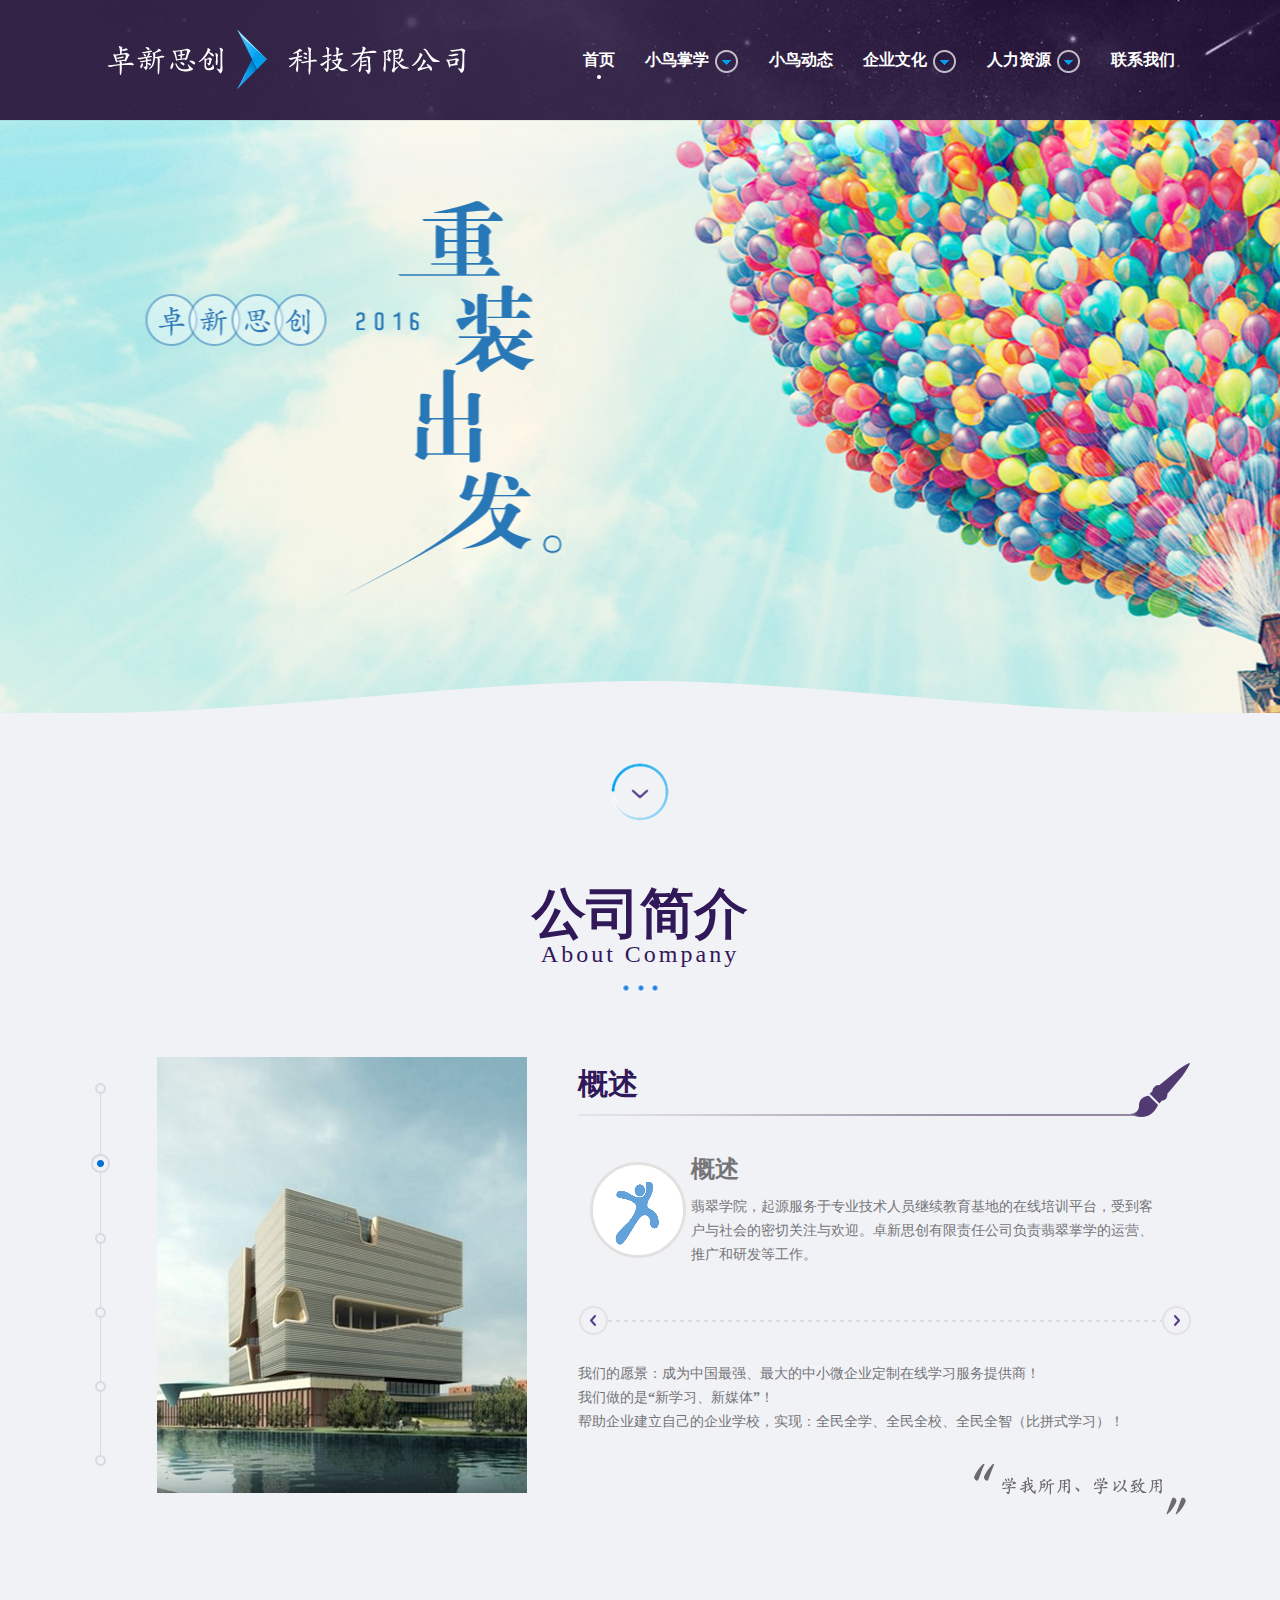
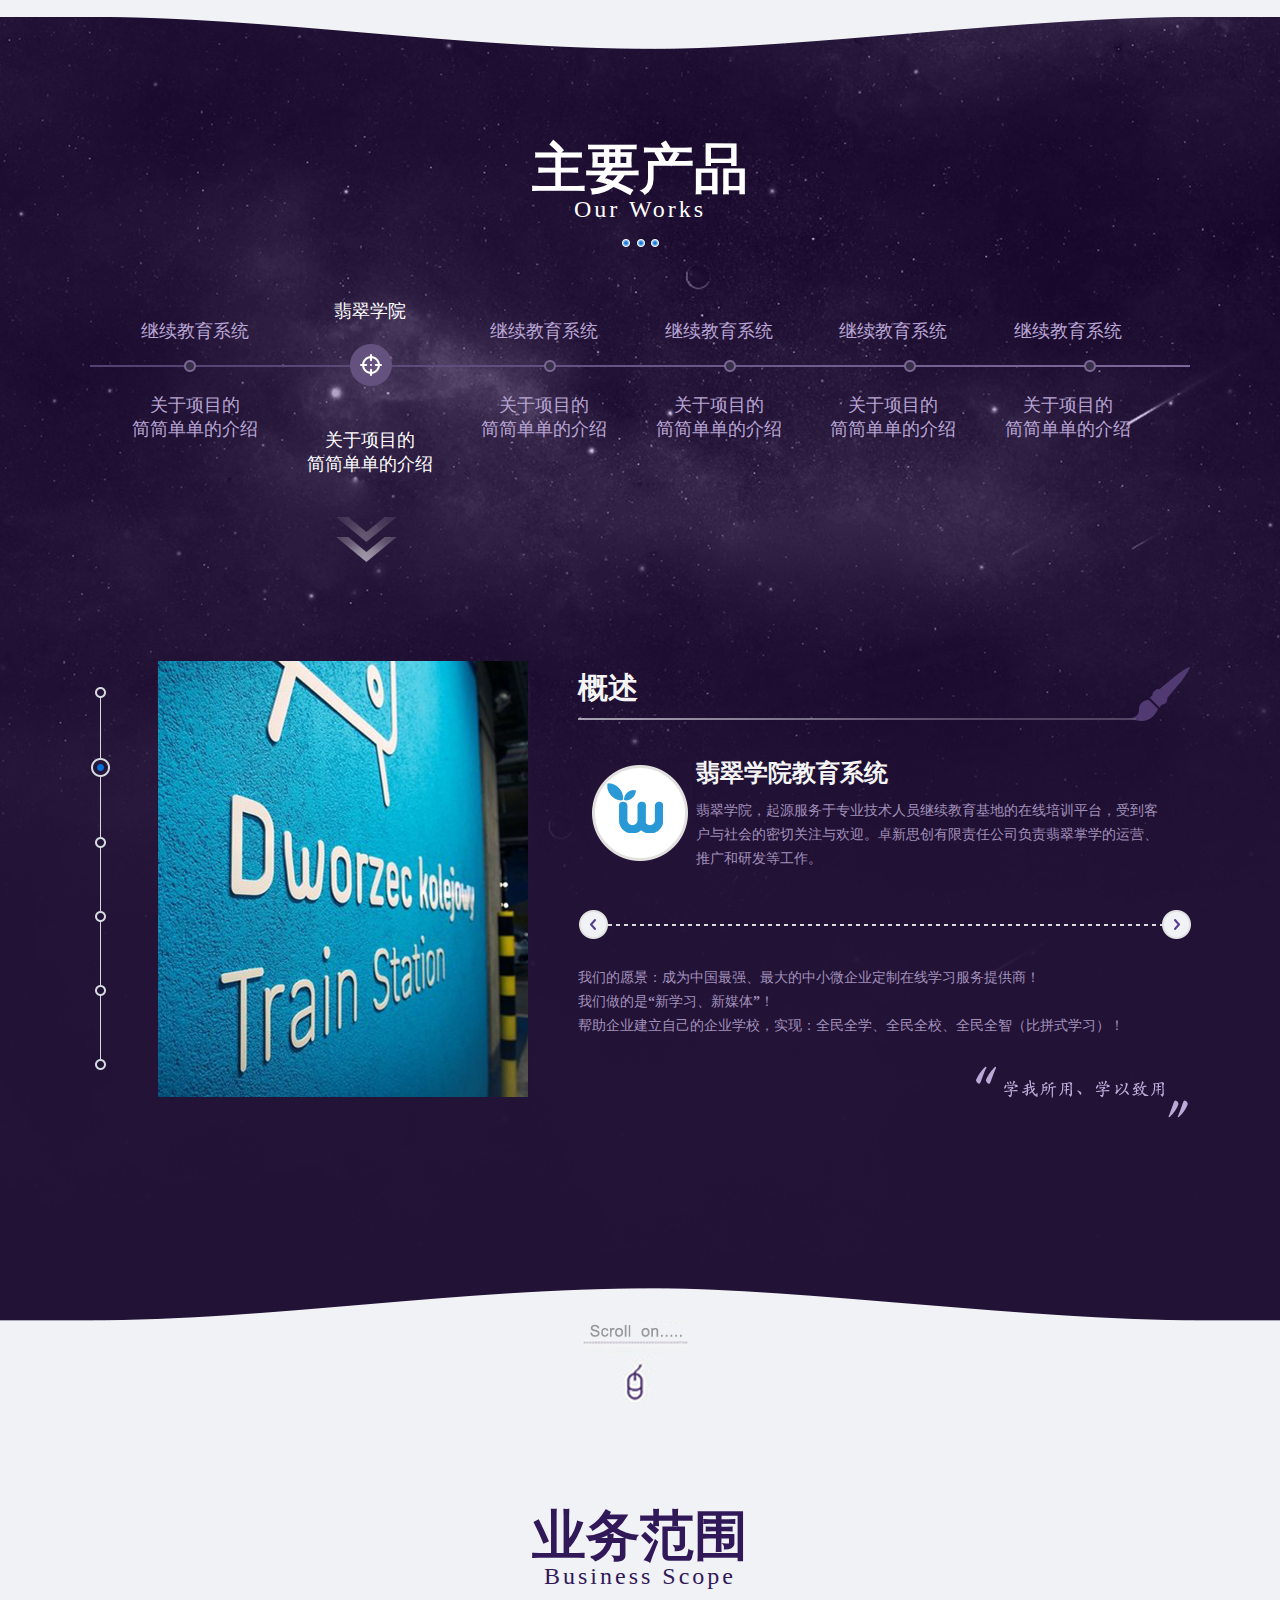
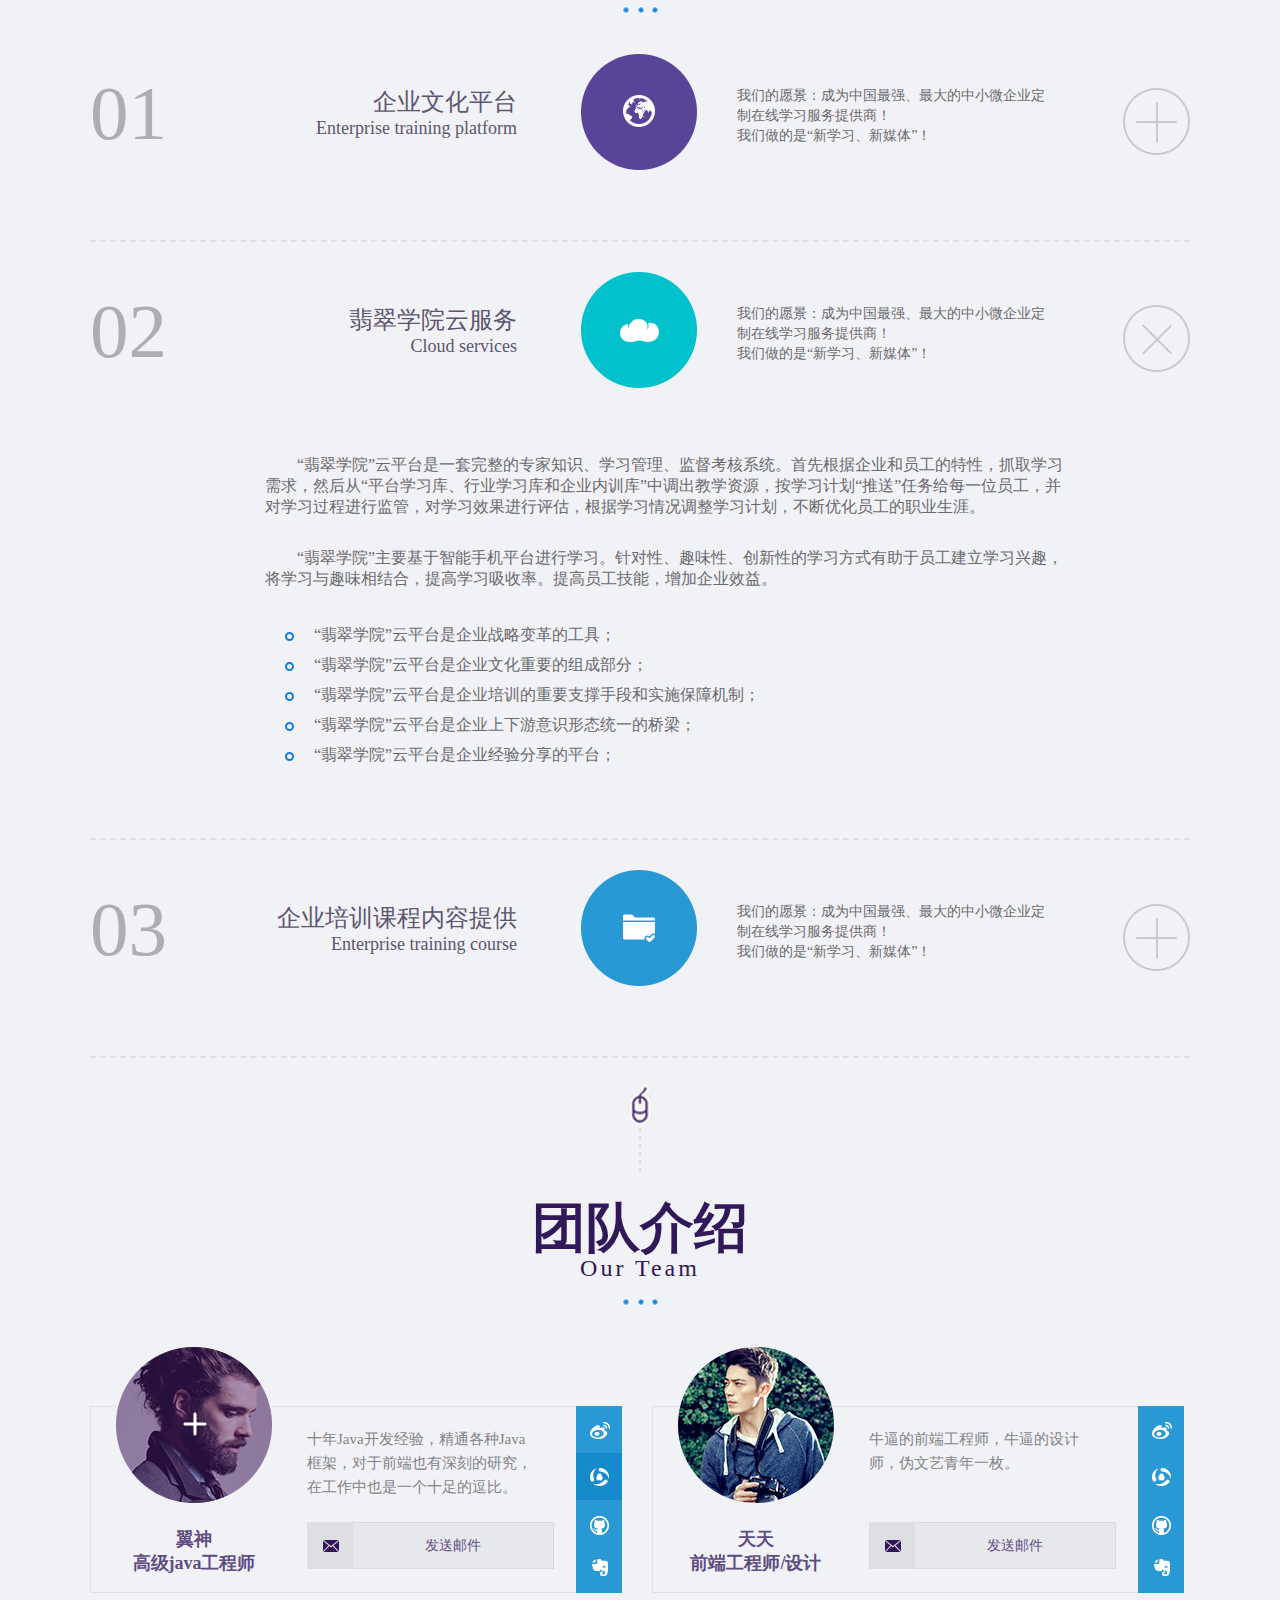
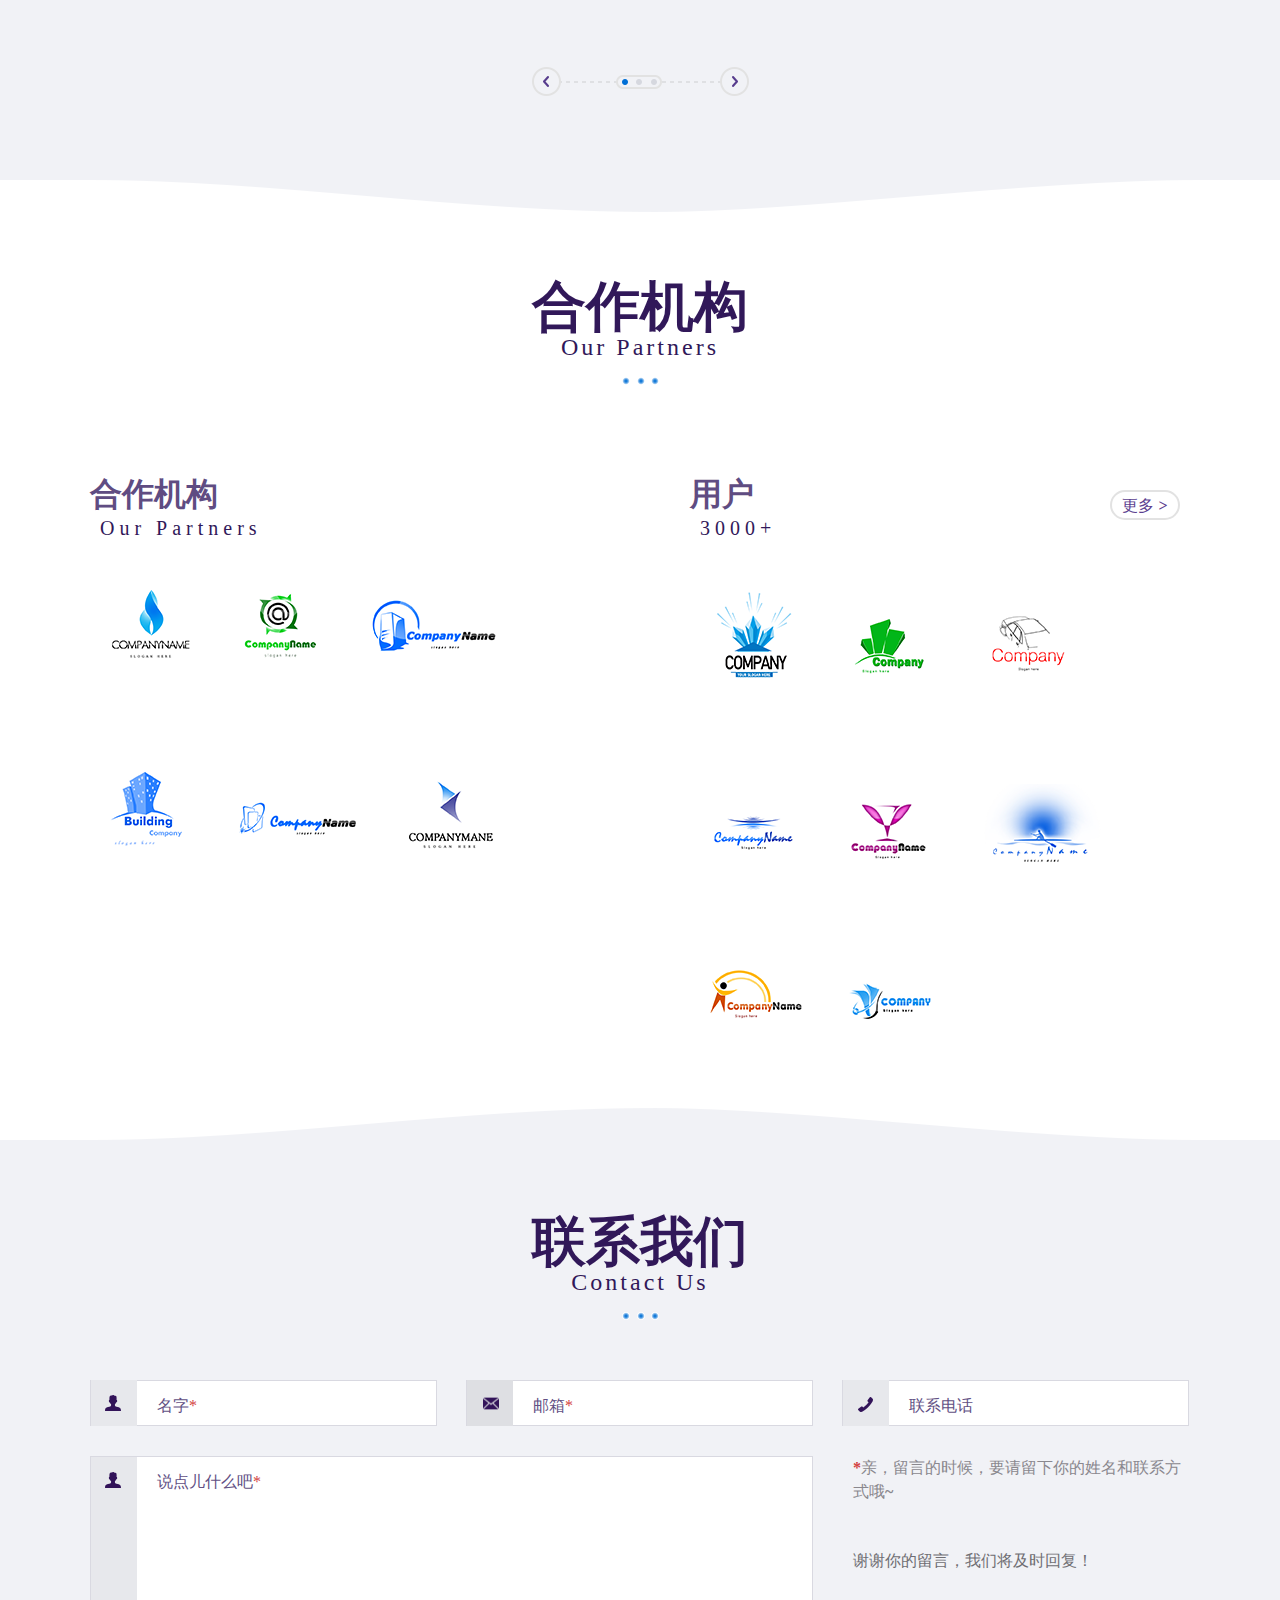
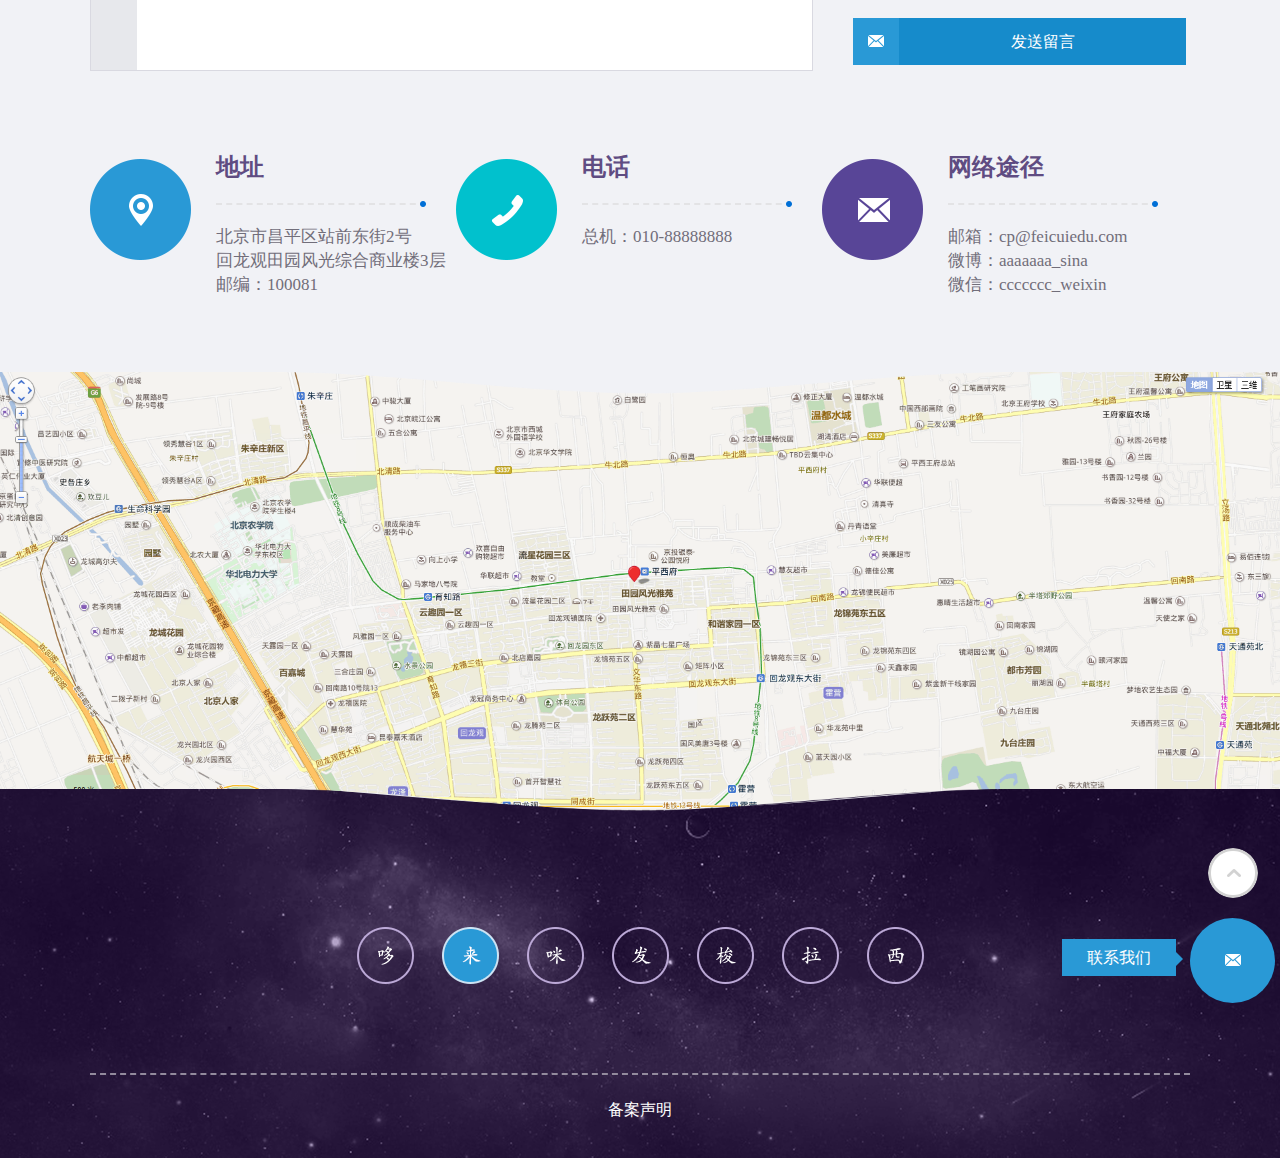
<file: index.html>
<!DOCTYPE html>
<html>
	<head>
		<meta charset="utf-8" />
		<title></title>
		<link rel="stylesheet" type="text/css" href="css/common.css"/>
		<link rel="stylesheet" type="text/css" href="css/header.css"/>
		<link rel="stylesheet" type="text/css" href="css/index.css"/>
		<!--<link rel="stylesheet" type="text/css" href="css/animate.css"/>-->
		<script src="js/jquery.min.js" type="text/javascript"></script>
		<!-- <script src="js/index.js" type="text/javascript" charset="utf-8"></script> -->
		<script src="js/header.js" type="text/javascript" charset="utf-8"></script>
		<script src="js/move.js" type="text/javascript" charset="utf-8"></script>
	</head>
	<body>
		<!-- 头部 -->
		<header class="header">
			<div class="wrap clearfix">
				<a href="index.html" class="logo"><img src="img/logo.png" ></a>
				<nav class="nav">
					<ul class="clearfix">
						<li>
							<a href="javascript:;" class="nav_a now"><span>首页</span></a>
						</li>
						<li class="nav_down">
							<a href="翡翠掌学.html" class="nav_a"><span>小鸟掌学</span><img src="img/nav_xiajiantou.png" ></a>
							<div class="down animated bounce">
								<a href="javascript:;">小鸟掌学主页</a>
								<a href="javascript:;">小鸟掌学概述</a>
								<a href="javascript:;">对企业的价值</a>
								<a href="javascript:;">小鸟掌云</a>
								<a href="javascript:;">微课联盟</a>
								<a href="javascript:;">App下载</a>
							</div>
						</li>
						<li>
							<a href="javascript:;" class="nav_a"><span>小鸟动态</span></a>
						</li>
						<li class="nav_down">
							<a href="javascript:;" class="nav_a"><span>企业文化</span><img src="img/nav_xiajiantou.png" ></a>
							<div class="down animated bounce">
								<a href="javascript:;">公司理念</a>
								<a href="javascript:;">公司文化</a>
								<a href="javascript:;">公司氛围</a>
							</div>
						</li>
						<li class="nav_down">
							<a href="javascript:;" class="nav_a"><span>人力资源</span><img src="img/nav_xiajiantou.png" ></a>
							<div class="down animated bounce">
								<a href="javascript:;">人才理念</a>
								<a href="javascript:;">团队介绍</a>
								<a href="javascript:;">招聘信息</a>
							</div>
						</li>
						<li>
							<a href="javascript:;" class="nav_a"><span>联系我们</span></a>
						</li>
					</ul>
				</nav>
			</div>
		</header>
		
		<div class="banner"></div>
		<!--箭头-->
		<div class="arrow"></div>
		
		<!--公司简介-->
		<section class="about_company">
			<div class="wrap">
				<div class="title">
					<h1>公司简介</h1>
					<h5>About  Company</h5>
					<p><img src="img/three_points01.png"/></p>
				</div>
				<div class="company_main clearfix">
					<div class="company_line">
						<img src="img/company_line.png"/>
					</div>
					<div class="company_pic">
						<img src="img/company1.jpg"/>
					</div>
					<div class="company_txt">
						<h3 class="company_title">概述</h3>
						<div class="company_txt_top">
							<img src="img/company_icon_03.png"/>
							<div class="comtxt_top_right">
								<h4>概述</h4>
								<p>翡翠学院，起源服务于专业技术人员继续教育基地的在线培训平台，受到客户与社会的密切关注与欢迎。卓新思创有限责任公司负责翡翠掌学的运营、推广和研发等工作。</p>
							</div>
						</div>
						<div class="company_txt_bottom">
							<img src="img/company_cutline_03.png"/>
							<p>我们的愿景：成为中国最强、最大的中小微企业定制在线学习服务提供商！</p>
							<p>我们做的是“新学习、新媒体”！</p>
							<p>帮助企业建立自己的企业学校，实现：全民全学、全民全校、全民全智（比拼式学习）！</p>
							<img class="comtxt_img" src="img/company_txt_03.png"/>
						</div>
					</div>
				</div>
			</div>
		</section>
		
		<!--主要产品-->
		<section class="our_works">
			<div class="wrap">
				<div class="title">
					<h1>主要产品</h1>
					<h5>Our Works</h5>
					<p><img src="img/three_points01.png"/></p>
				</div>
				<div class="works_top">
					<p>
						<span>继续教育系统</span>
						<span class="work_fff">翡翠学院</span>
						<span>继续教育系统</span>
						<span>继续教育系统</span>
						<span>继续教育系统</span>
						<span>继续教育系统</span>
					</p>
					<img src="img/works_line_03.png"/>
					<p>
						<span>关于项目的<br/>简简单单的介绍</span>
						<span class="work_fff">关于项目的<br/>简简单单的介绍</span>
						<span>关于项目的<br/>简简单单的介绍</span>
						<span>关于项目的<br/>简简单单的介绍</span>
						<span>关于项目的<br/>简简单单的介绍</span>
						<span>关于项目的<br/>简简单单的介绍</span>
					</p>
					<img class="works_arrow" src="img/arrow_07.png"/>
				</div>
				<div class="company_main clearfix">
					<div class="company_line">
						<img src="img/company_line.png"/>
					</div>
					<div class="company_pic">
						<img src="img/works_img_07.png"/>
					</div>
					<div class="company_txt">
						<h3 class="company_title">概述</h3>
						<div class="company_txt_top">
							<img src="img/works_img_06.png"/>
							<div class="comtxt_top_right">
								<h4>翡翠学院教育系统</h4>
								<p>翡翠学院，起源服务于专业技术人员继续教育基地的在线培训平台，受到客户与社会的密切关注与欢迎。卓新思创有限责任公司负责翡翠掌学的运营、推广和研发等工作。</p>
							</div>
						</div>
						<div class="company_txt_bottom">
							<img src="img/company_cutline_03.png"/>
							<p>我们的愿景：成为中国最强、最大的中小微企业定制在线学习服务提供商！</p>
							<p>我们做的是“新学习、新媒体”！</p>
							<p>帮助企业建立自己的企业学校，实现：全民全学、全民全校、全民全智（比拼式学习）！</p>
							<img class="comtxt_img" src="img/works_txt_13.png"/>
						</div>
					</div>
				</div>
			</div>
		</section>
		
		<!--业务范围-->
		<section class="business_scope">
			<div class="wrap">
				<div class="title">
					<h1>业务范围</h1>
					<h5>Business Scope</h5>
					<p><img src="img/three_points01.png"/></p>
				</div>
				<div class="business_main">
					<div class="business_box clearfix">
						<h2 class="business_num">01</h2>
						<div class="bustxt bustxt_left">
							<h4>企业文化平台</h4>
							<h6>Enterprise training platform</h6>
						</div>
						<img class="business_box_img" src="img/business_cimg01.png"/>
						<div class="bustxt bustxt_right">
							<p>我们的愿景：成为中国最强、最大的中小微企业定制在线学习服务提供商！</p>
							<p>我们做的是“新学习、新媒体”！</p>
						</div>
						<div class="bustxt busplus">
							<img src="img/business_plus1_03.png"/>
						</div>
					</div>
					<div class="business_box clearfix">
						<div class="clearfix">
							<h2 class="business_num">02</h2>
							<div class="bustxt bustxt_left">
								<h4>翡翠学院云服务</h4>
								<h6>Cloud services</h6>
							</div>
							<img class="business_box_img" src="img/business_cimg02.png"/>
							<div class="bustxt bustxt_right">
								<p>我们的愿景：成为中国最强、最大的中小微企业定制在线学习服务提供商！</p>
								<p>我们做的是“新学习、新媒体”！</p>
							</div>
							<div class="bustxt busplus">
								<img src="img/business_plus2_06.png"/>
							</div>
						</div>
						<div class="bus_down1">
							<p>“翡翠学院”云平台是一套完整的专家知识、学习管理、监督考核系统。首先根据企业和员工的特性，抓取学习需求，然后从“平台学习库、行业学习库和企业内训库”中调出教学资源，按学习计划“推送”任务给每一位员工，并对学习过程进行监管，对学习效果进行评估，根据学习情况调整学习计划，不断优化员工的职业生涯。</p>
							<p>“翡翠学院”主要基于智能手机平台进行学习。针对性、趣味性、创新性的学习方式有助于员工建立学习兴趣，将学习与趣味相结合，提高学习吸收率。提高员工技能，增加企业效益。</p>
						</div>
						<div class="bus_down2">
							<p><span></span>“翡翠学院”云平台是企业战略变革的工具；</p>
							<p><span></span>“翡翠学院”云平台是企业文化重要的组成部分；</p>
							<p><span></span>“翡翠学院”云平台是企业培训的重要支撑手段和实施保障机制；</p>
							<p><span></span>“翡翠学院”云平台是企业上下游意识形态统一的桥梁；</p>
							<p><span></span>“翡翠学院”云平台是企业经验分享的平台；</p>
						</div>
					</div>
					<div class="business_box clearfix">
						<h2 class="business_num">03</h2>
						<div class="bustxt bustxt_left">
							<h4>企业培训课程内容提供</h4>
							<h6>Enterprise training course</h6>
						</div>
						<img class="business_box_img" src="img/business_cimg03.png"/>
						<div class="bustxt bustxt_right">
							<p>我们的愿景：成为中国最强、最大的中小微企业定制在线学习服务提供商！</p>
							<p>我们做的是“新学习、新媒体”！</p>
						</div>
						<div class="bustxt busplus">
							<img src="img/business_plus1_03.png"/>
						</div>
					</div>
				</div>
				
			</div>
		</section>
		
		<!--团队介绍-->
		<section class="our_team">
			<div class="wrap">
				<div class="team_mouse">
					<img src="img/team_mouse.jpg"/>
				</div>
				<div class="title">
					<h1>团队介绍</h1>
					<h5>Our Team</h5>
					<p><img src="img/three_points01.png"/></p>
				</div>
				<div class="team_main">
					<div class="team_box clearfix">
						<div class="team_left">
							<img src="img/team_img1_03.png"/>
							<h3>
								翼神<br/>
								高级java工程师
							</h3>
						</div>
						<div class="team_middle">
							<p>十年Java开发经验，精通各种Java框架，对于前端也有深刻的研究，在工作中也是一个十足的逗比。</p>
							<div class="email clearfix">
								<div class="email_img"><img src="img/letter_06.png"/></div>
								<div class="send_email">发送邮件</div>
							</div>
						</div>
						<div class="team_right">
							<img src="img/team_img3_03.png"/>
						</div>
					</div>
					<div class="team_box clearfix">
						<div class="team_left">
							<img src="img/team_img03.png"/>
							<h3>
								天天<br/>
								前端工程师/设计
							</h3>
						</div>
						<div class="team_middle">
							<p>牛逼的前端工程师，牛逼的设计师，伪文艺青年一枚。</p>
							<div class="email clearfix">
								<div class="email_img"><img src="img/letter_06.png"/></div>
								<div class="send_email">发送邮件</div>
							</div>
						</div>
						<div class="team_right">
							<img src="img/team_img4_05.png"/>
						</div>
					</div>
				</div>
				<div class="team_bottom">
					<img src="img/team_img6_03.png"/>
				</div>
				
			</div>
		</section>
		
		<!--合作机构-->
		<section class="our_partners">
			<div class="wrap">
				<div class="title">
					<h1>合作机构</h1>
					<h5>Our Partners</h5>
					<p><img src="img/three_points01.png"/></p>
				</div>
				<div class="partners_main clearfix">
					<div class="partners_left">
						<div class="partners_title">
							<h3>合作机构</h3>
							<p>Our Partners</p>
						</div>
						<div class="partners_icon">
							<img src="img/pLogo01.png"/>
							<img src="img/pLogo02.png"/>
							<img src="img/pLogo03.png"/>
							<img src="img/pLogo04.png"/>
							<img src="img/pLogo05.png"/>
							<img src="img/pLogo06.png"/>
						</div>
					</div>
					<div class="partners_right">
						<div class="partners_title">
							<h3>用户</h3>
							<p>3000+</p>
							<a href="javascript:;" class="more">更多 ></a>
						</div>
						<div class="partners_icon">
							<img src="img/uLogo01.png"/>
							<img src="img/uLogo02.png"/>
							<img src="img/uLogo03.png"/>
							<img src="img/uLogo04.png"/>
							<img src="img/uLogo05.png"/>
							<img src="img/uLogo06.png"/>
							<img src="img/uLogo07.png"/>
							<img src="img/uLogo08.png"/>
						</div>
					</div>
				</div>
			</div>
		</section>
		
		<!--联系我们-->
		<section class="contact_us">
			<div class="wrap">
				<div class="title">
					<h1>联系我们</h1>
					<h5>Contact Us</h5>
					<p><img src="img/three_points01.png"/></p>
				</div>
				<div class="contact_main">
					<form>
						<div class="contact_top clearfix">
							<div class="con_name">
								<div class="con_name_img"><img src="img/person_img_07.png"/></div>
								<div class="con_name_txt">名字<span>*</span></div>
								<input class="ipt" type="text" value="" />
							</div>
							<div class="con_name">
								<div class="con_name_img"><img src="img/letter_06.png"/></div>
								<div class="con_name_txt">邮箱<span>*</span></div>
								<input class="ipt" type="text" value="" />
							</div>
							<div class="con_name">
								<div class="con_name_img"><img src="img/phone_03.png"/></div>
								<div class="con_name_txt">联系电话</div>
								<input class="ipt" type="text" value="" />
							</div>
						</div>
						<div class="contact_bottom clearfix">
							<div class="con_textarea">
								<div class="context_left">
									<img src="img/person_img_07.png"/>
								</div>
								<div class="con_name_txt">说点儿什么吧<span>*</span></div>
								<textarea name="message"></textarea>
							</div>
							<div class="con_bottom_right">
								<p><span>*</span>亲，留言的时候，要请留下你的姓名和联系方式哦~</p>
								<p>谢谢你的留言，我们将及时回复！</p>
								<div class="message clearfix">
									<div class="message_img"><img src="img/letter2_03.png"/></div>
									<div class="send_message">发送留言</div>
								</div>
							</div>
						</div>
					</form>
					
					<div class="contact_box clearfix">
						<div class="contact_box_main  clearfix">
							<div class="con_box_left">
								<img src="img/lianxi_icon01.png"/>
							</div>
							<div class="con_box_right">
								<h4>地址<i></i></h4>
								<p>北京市昌平区站前东街2号</p>
								<p>回龙观田园风光综合商业楼3层</p>
								<p>邮编：100081</p>
							</div>
						</div>
						<div class="contact_box_main clearfix">
							<div class="con_box_left">
								<img src="img/lianxi_icon02.png"/>
							</div>
							<div class="con_box_right">
								<h4>电话<i></i></h4>
								<p> </p>
								<p>总机：010-88888888</p>
								<p> </p>
							</div>
						</div>
						<div class="contact_box_main  clearfix">
							<div class="con_box_left">
								<img src="img/lianxi_icon03.png"/>
							</div>
							<div class="con_box_right">
								<h4>网络途径<i></i></h4>
								<p>邮箱：cp@feicuiedu.com</p>
								<p>微博：aaaaaaa_sina</p>
								<p>微信：ccccccc_weixin</p>
							</div>
						</div>
					</div>
				</div>
			</div>
		</section>
		
		<!--尾部-->
		<footer class="footer">
			<img class="map" src="img/map_02.png"/>
			<div class="foot_main">
				<div class="wrap">
					<div class="footer_icons clearfix">
						<div class="footer_icon ficon1"></div>
						<div class="footer_icon ficon2"></div>
						<div class="footer_icon ficon3"></div>
						<div class="footer_icon ficon4"></div>
						<div class="footer_icon ficon5"></div>
						<div class="footer_icon ficon6"></div>
						<div class="footer_icon ficon7"></div>
					</div>
					<div class="footer_contact">
						<span>联系我们</span><i></i>
					</div>
					<div class="footer_right">
						<div class="scroll_top"></div>
						<div class="mail">
							<img src="img/letter2_03.png"/>
						</div>
					</div>
				</div>
				<p>备案声明</p>
				
			</div>
		</footer>
		
	</body>
</html>
</file>
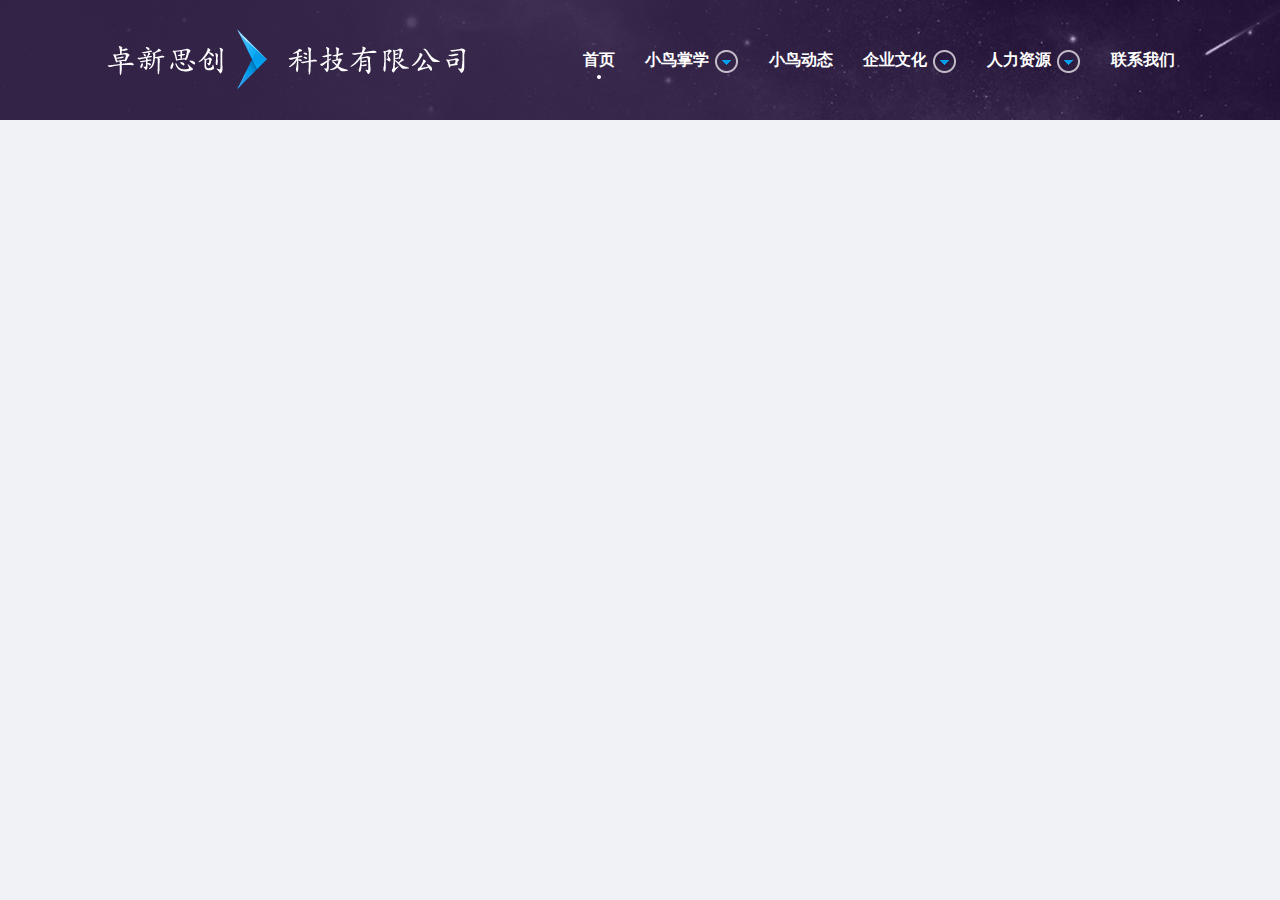
<file: header.html>
<!DOCTYPE html>
<html>
	<head>
		<meta charset="utf-8" />
		<title></title>
		<link rel="stylesheet" type="text/css" href="css/common.css"/>
		<link rel="stylesheet" type="text/css" href="css/header.css"/>
		<!--<link rel="stylesheet" type="text/css" href="css/animate.css"/>-->
		<script src="js/jquery.min.js" type="text/javascript"></script>
		<script src="js/move.js" type="text/javascript" charset="utf-8"></script>
		<script type="text/javascript">
			/*
			*1.鼠标经过时需要出现小白点
			*2.点击时除了当前显示，其余都消失
			* 3.鼠标经过时，下拉菜单出现，抖动效果
			* 4.鼠标经过下拉菜单的列表时，对应的文字会有一个向右的平移
			*/
		   
		   $(function(){
			   $('.nav ul li').hover(function(){
				   $(this).find('.down').stop().slideDown(700,"bounceOut");
			   },function(){
				   $(this).find('.down').stop().slideUp();//stop()规范用
			   }).click(function(){
				   $(this).addClass('now').find('.down').hide().end().silbings().remove();
				   //end()清除点击产生的小白点
			   })
		   })
		   
		   
		   
		</script>
	</head>
	<body>
		<!-- 头部 -->
		<header class="header">
			<div class="wrap clearfix">
				<a href="index.html" class="logo"><img src="img/logo.png" ></a>
				<nav class="nav">
					<ul class="clearfix">
						<li>
							<a href="javascript:;" class="nav_a now"><span>首页</span></a>
						</li>
						<li class="nav_down">
							<a href="翡翠掌学.html" class="nav_a"><span>小鸟掌学</span><img src="img/nav_xiajiantou.png" ></a>
							<div class="down animated bounce">
								<a href="javascript:;">小鸟掌学主页</a>
								<a href="javascript:;">小鸟掌学概述</a>
								<a href="javascript:;">对企业的价值</a>
								<a href="javascript:;">小鸟掌云</a>
								<a href="javascript:;">微课联盟</a>
								<a href="javascript:;">App下载</a>
							</div>
						</li>
						<li>
							<a href="javascript:;" class="nav_a"><span>小鸟动态</span></a>
						</li>
						<li class="nav_down">
							<a href="javascript:;" class="nav_a"><span>企业文化</span><img src="img/nav_xiajiantou.png" ></a>
							<div class="down animated bounce">
								<a href="javascript:;">公司理念</a>
								<a href="javascript:;">公司文化</a>
								<a href="javascript:;">公司氛围</a>
							</div>
						</li>
						<li class="nav_down">
							<a href="javascript:;" class="nav_a"><span>人力资源</span><img src="img/nav_xiajiantou.png" ></a>
							<div class="down animated bounce">
								<a href="javascript:;">人才理念</a>
								<a href="javascript:;">团队介绍</a>
								<a href="javascript:;">招聘信息</a>
							</div>
						</li>
						<li>
							<a href="javascript:;" class="nav_a"><span>联系我们</span></a>
						</li>
					</ul>
				</nav>
			</div>
		</header>
	</body>
</html>
</file>
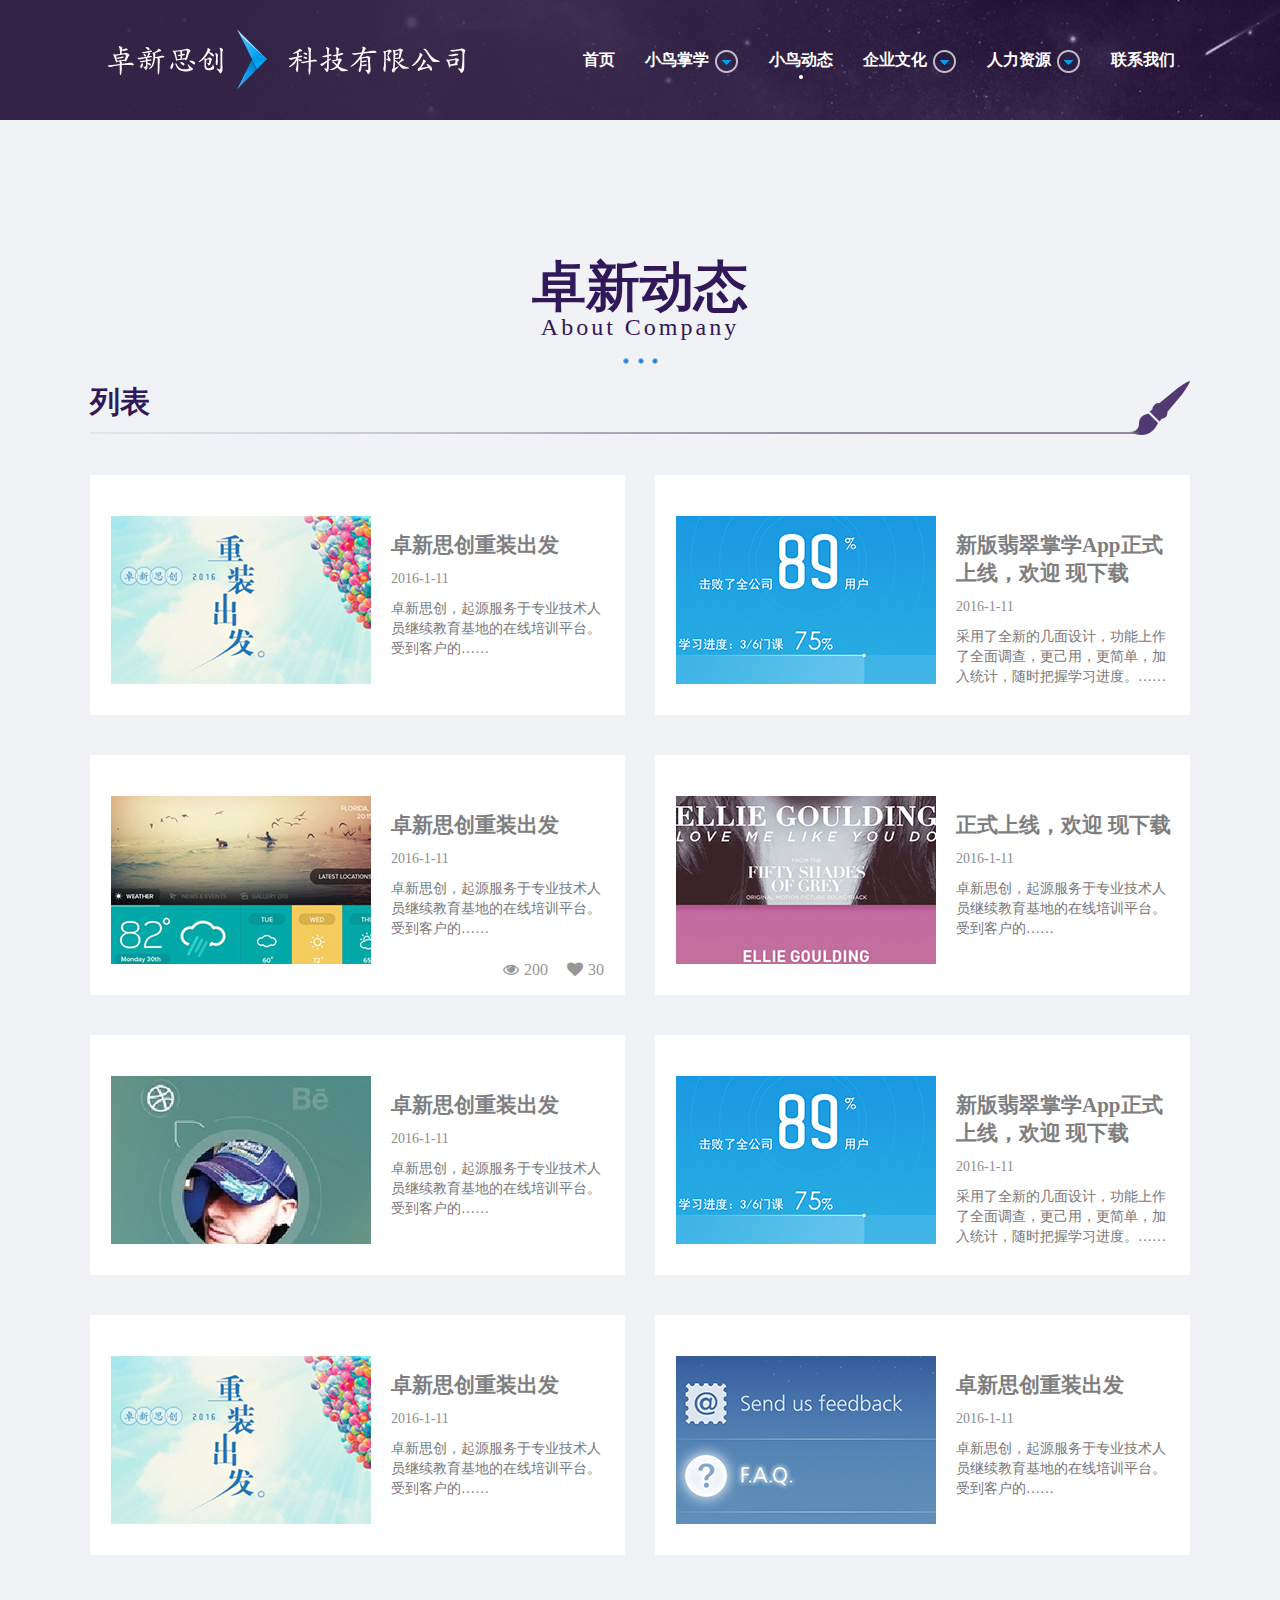
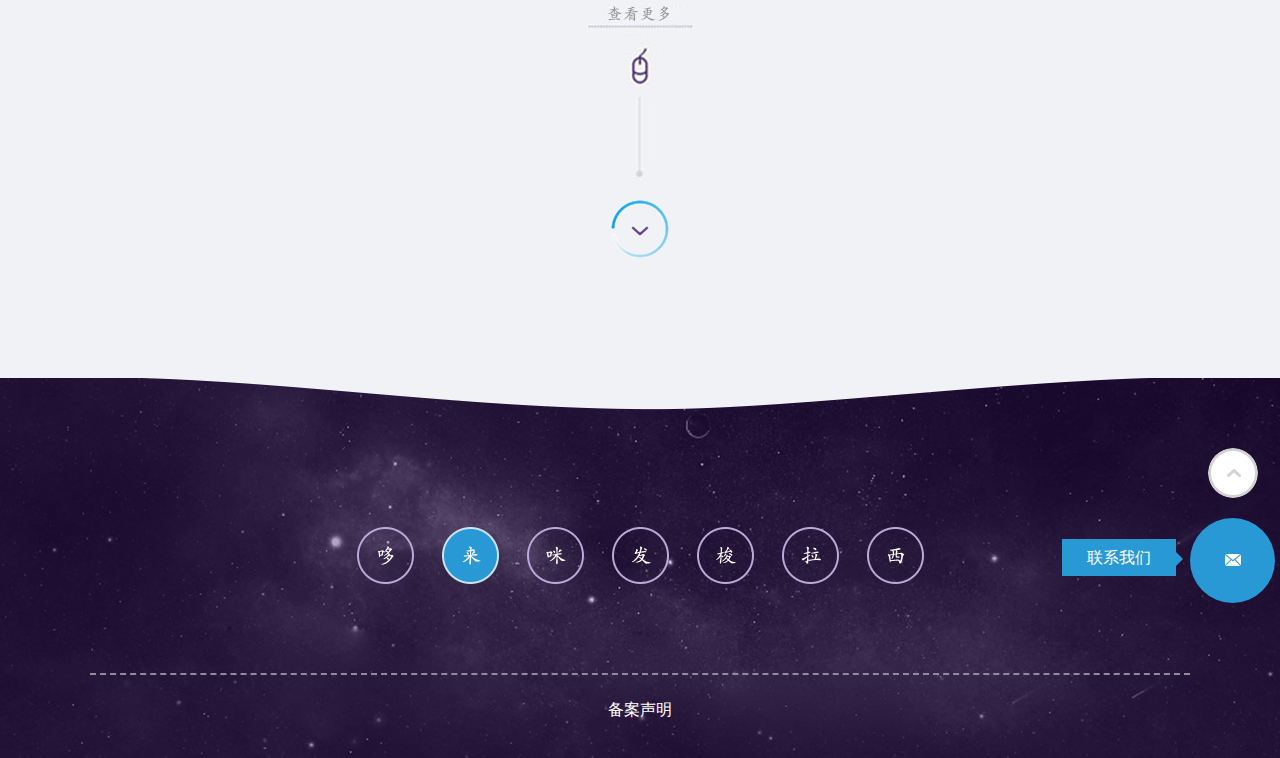
<file: 列表.html>
<!DOCTYPE html>
<html>
	<head>
		<meta charset="UTF-8">
		<title></title>
		<link rel="stylesheet" type="text/css" href="css/common.css"/>
		<link rel="stylesheet" type="text/css" href="css/header.css"/>
		<link rel="stylesheet" type="text/css" href="css/列表.css"/>
		<link rel="stylesheet" type="text/css" href="css/font-awesome.min.css"/>
		<script src="js/jquery.min.js" type="text/javascript" charset="utf-8"></script>
		<script src="js/header.js" type="text/javascript" charset="utf-8"></script>
		<script src="js/move.js" type="text/javascript" charset="utf-8"></script>
	</head>
	<body>
		<!--头部-->
		<header class="header">
			<div class="wrap clearfix">
				<a href="index.html" class="logo"><img src="img/logo.png" ></a>
				<nav class="nav">
					<ul class="clearfix">
						<li>
							<a href="javascript:;" class="nav_a"><span>首页</span></a>
						</li>
						<li class="nav_down">
							<a href="翡翠掌学.html" class="nav_a"><span>小鸟掌学</span><img src="img/nav_xiajiantou.png" ></a>
							<div class="down animated bounce">
								<a href="javascript:;">小鸟掌学主页</a>
								<a href="javascript:;">小鸟掌学概述</a>
								<a href="javascript:;">对企业的价值</a>
								<a href="javascript:;">小鸟掌云</a>
								<a href="javascript:;">微课联盟</a>
								<a href="javascript:;">App下载</a>
							</div>
						</li>
						<li>
							<a href="javascript:;" class="nav_a now"><span>小鸟动态</span></a>
						</li>
						<li class="nav_down">
							<a href="javascript:;" class="nav_a"><span>企业文化</span><img src="img/nav_xiajiantou.png" ></a>
							<div class="down animated bounce">
								<a href="javascript:;">公司理念</a>
								<a href="javascript:;">公司文化</a>
								<a href="javascript:;">公司氛围</a>
							</div>
						</li>
						<li class="nav_down">
							<a href="javascript:;" class="nav_a"><span>人力资源</span><img src="img/nav_xiajiantou.png" ></a>
							<div class="down animated bounce">
								<a href="javascript:;">人才理念</a>
								<a href="javascript:;">团队介绍</a>
								<a href="javascript:;">招聘信息</a>
							</div>
						</li>
						<li>
							<a href="javascript:;" class="nav_a"><span>联系我们</span></a>
						</li>
					</ul>
				</nav>
			</div>
		</header>
		
		<!--正文部分-->
		<div class="container">
			<div class="wrap">
				<div class="title">
					<h1>卓新动态</h1>
					<h5>About  Company</h5>
					<p><img src="img/three_points01.png"/></p>
				</div>
				<h3 class="about_title">列表</h3>
				
				<!--列表内容-->
				 <ul class="list_ul clearfix">
                    <li>
                        <img src="img/list_img01.jpg" />
                        <div class="list_txt">
                            <h5>卓新思创重装出发</h5>
                            <h6>2016-1-11</h6>
                            <p>卓新思创，起源服务于专业技术人员继续教育基地的在线培训平台。受到客户的……</p>
                        </div>
                    </li>
                    <li>
                        <img src="img/list_img_05.png" />
                        <div class="list_txt">
                            <h5>新版翡翠掌学App正式上线，欢迎 现下载</h5>
                            <h6>2016-1-11</h6>
                            <p>采用了全新的几面设计，功能上作了全面调查，更己用，更简单，加入统计，随时把握学习进度。……</p>
                        </div>
                    </li>
                    <li>
                        <img src="img/list_img03.jpg" />
                        <div class="list_txt">
                            <h5>卓新思创重装出发</h5>
                            <h6>2016-1-11</h6>
                            <p>卓新思创，起源服务于专业技术人员继续教育基地的在线培训平台。受到客户的……</p>
                       		<div class="watch">
                       			<span>
                       				<i class="fa fa-eye" aria-hidden="true"></i>200
                       			</span>
                       			<span>
                       				<i class="fa fa-heart" aria-hidden="true"></i>30
                       			</span>
                       		</div>
                        </div>
                    </li>
                    <li>
                        <img src="img/list_img04.jpg" />
                        <div class="list_txt">
                            <h5>正式上线，欢迎 现下载</h5>
                            <h6>2016-1-11</h6>
                            <p>卓新思创，起源服务于专业技术人员继续教育基地的在线培训平台。受到客户的……</p>
                        </div>
                    </li>
                    <li>
                        <img src="img/list_img_03.png" />
                        <div class="list_txt">
                            <h5>卓新思创重装出发</h5>
                            <h6>2016-1-11</h6>
                            <p>卓新思创，起源服务于专业技术人员继续教育基地的在线培训平台。受到客户的……</p>
                        </div>
                    </li>
 					<li>
                        <img src="img/list_img_05.png" />
                        <div class="list_txt">
                            <h5>新版翡翠掌学App正式上线，欢迎 现下载</h5>
                            <h6>2016-1-11</h6>
                            <p>采用了全新的几面设计，功能上作了全面调查，更己用，更简单，加入统计，随时把握学习进度。……</p>
                        </div>
                    </li>
                    
                    <li>
                        <img src="img/list_img01.jpg" />
                        <div class="list_txt">
                            <h5>卓新思创重装出发</h5>
                            <h6>2016-1-11</h6>
                            <p>卓新思创，起源服务于专业技术人员继续教育基地的在线培训平台。受到客户的……</p>
                        </div>
                    </li>
                    <li>
                        <img src="img/list_img02.jpg" />
                        <div class="list_txt">
                            <h5>卓新思创重装出发</h5>
                            <h6>2016-1-11</h6>
                            <p>卓新思创，起源服务于专业技术人员继续教育基地的在线培训平台。受到客户的……</p>
                        </div>
                    </li>
                </ul>
                <div class="check_more">
                	<img src="img/list_gomore_bg.jpg"/>
                	<img src="img/arrow1.png"/>
                </div>
                
			</div>
		</div>
		<script type="text/javascript">
			$('.list_ul li').hover(function(){
				$(this).css("border","1px solid #BAB0C8")
			},function(){
				$(this).css("border","1px solid transparent")
			})
		</script>
		
		<!--尾部-->
		<footer class="footer">
			<div class="foot_main">
				<div class="wrap">
					<div class="footer_icons clearfix">
						<div class="footer_icon ficon1"></div>
						<div class="footer_icon ficon2"></div>
						<div class="footer_icon ficon3"></div>
						<div class="footer_icon ficon4"></div>
						<div class="footer_icon ficon5"></div>
						<div class="footer_icon ficon6"></div>
						<div class="footer_icon ficon7"></div>
					</div>
					<div class="footer_contact">
						<span>联系我们</span><i></i>
					</div>
					<div class="footer_right">
						<div class="scroll_top"></div>
						<div class="mail">
							<img src="img/letter2_03.png"/>
						</div>
					</div>
				</div>
				<p>备案声明</p>
				
			</div>
		</footer>
		
		
	</body>
</html>
</file>
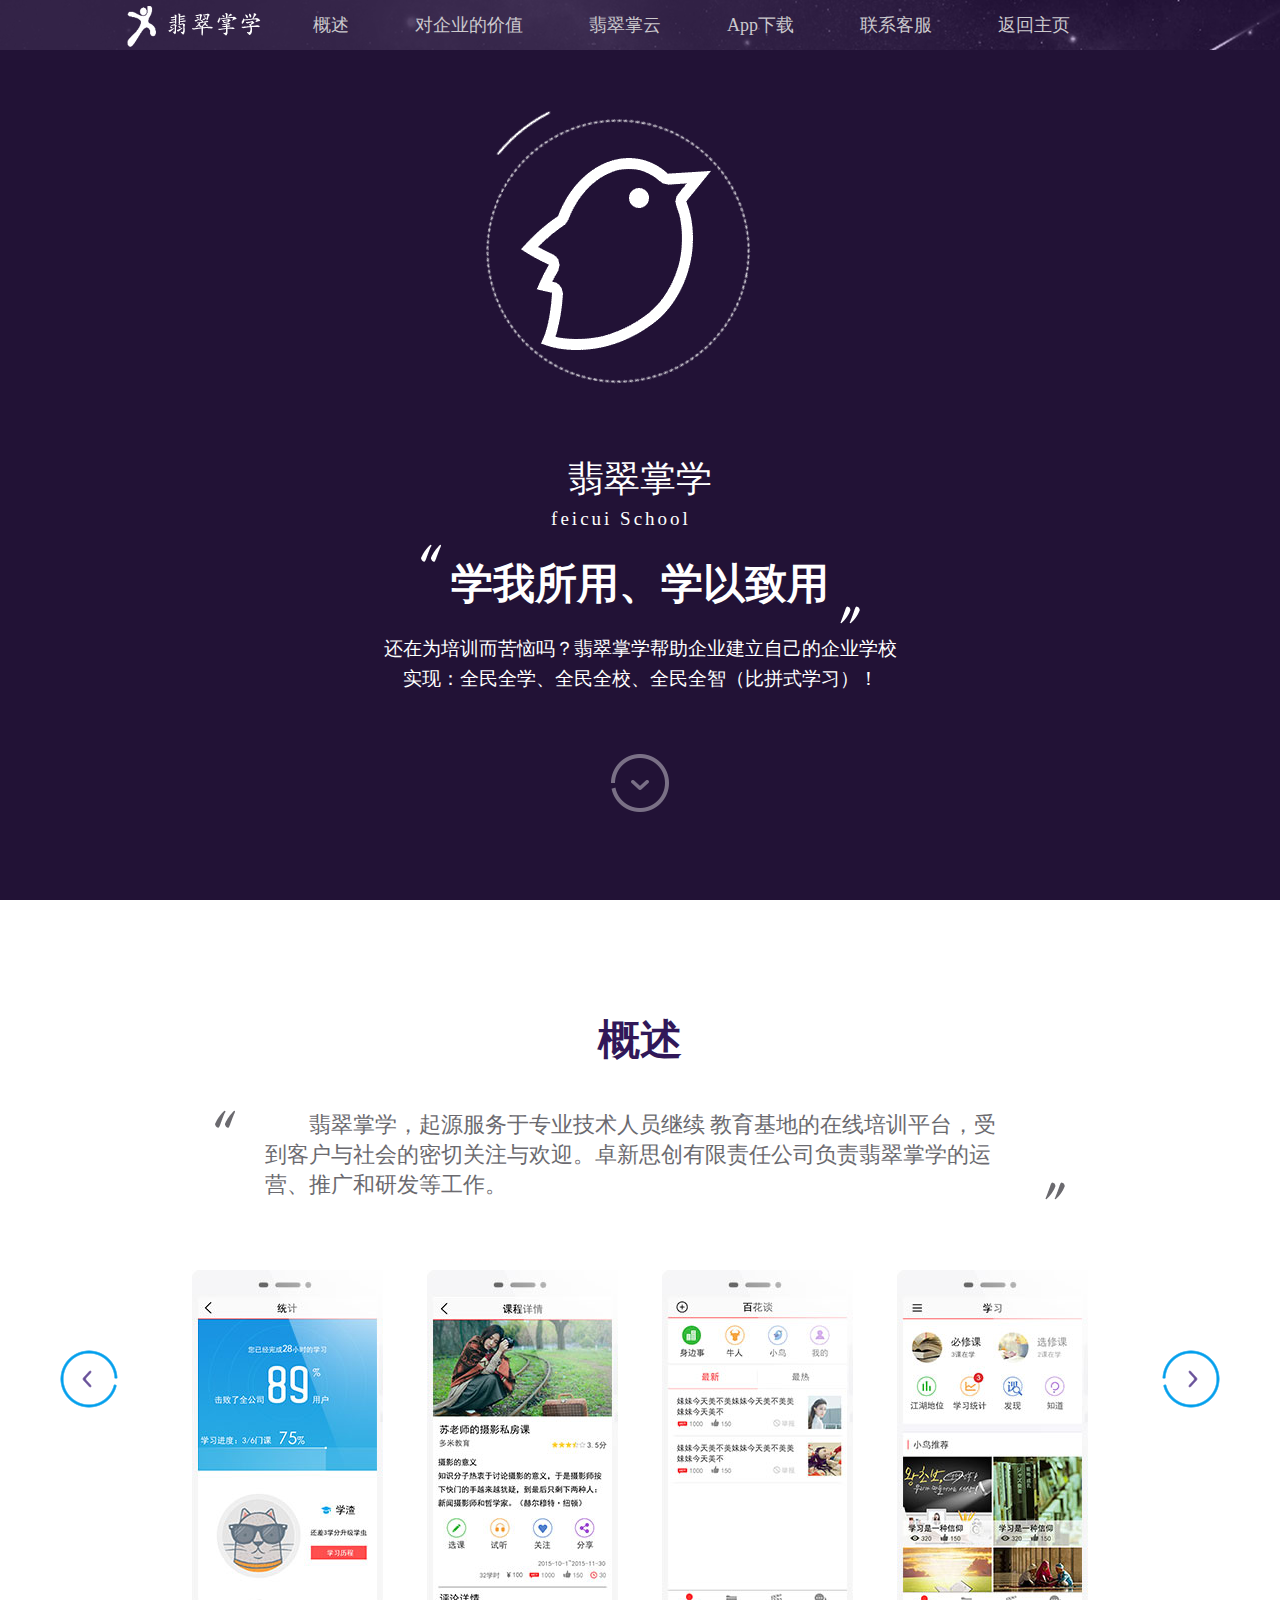
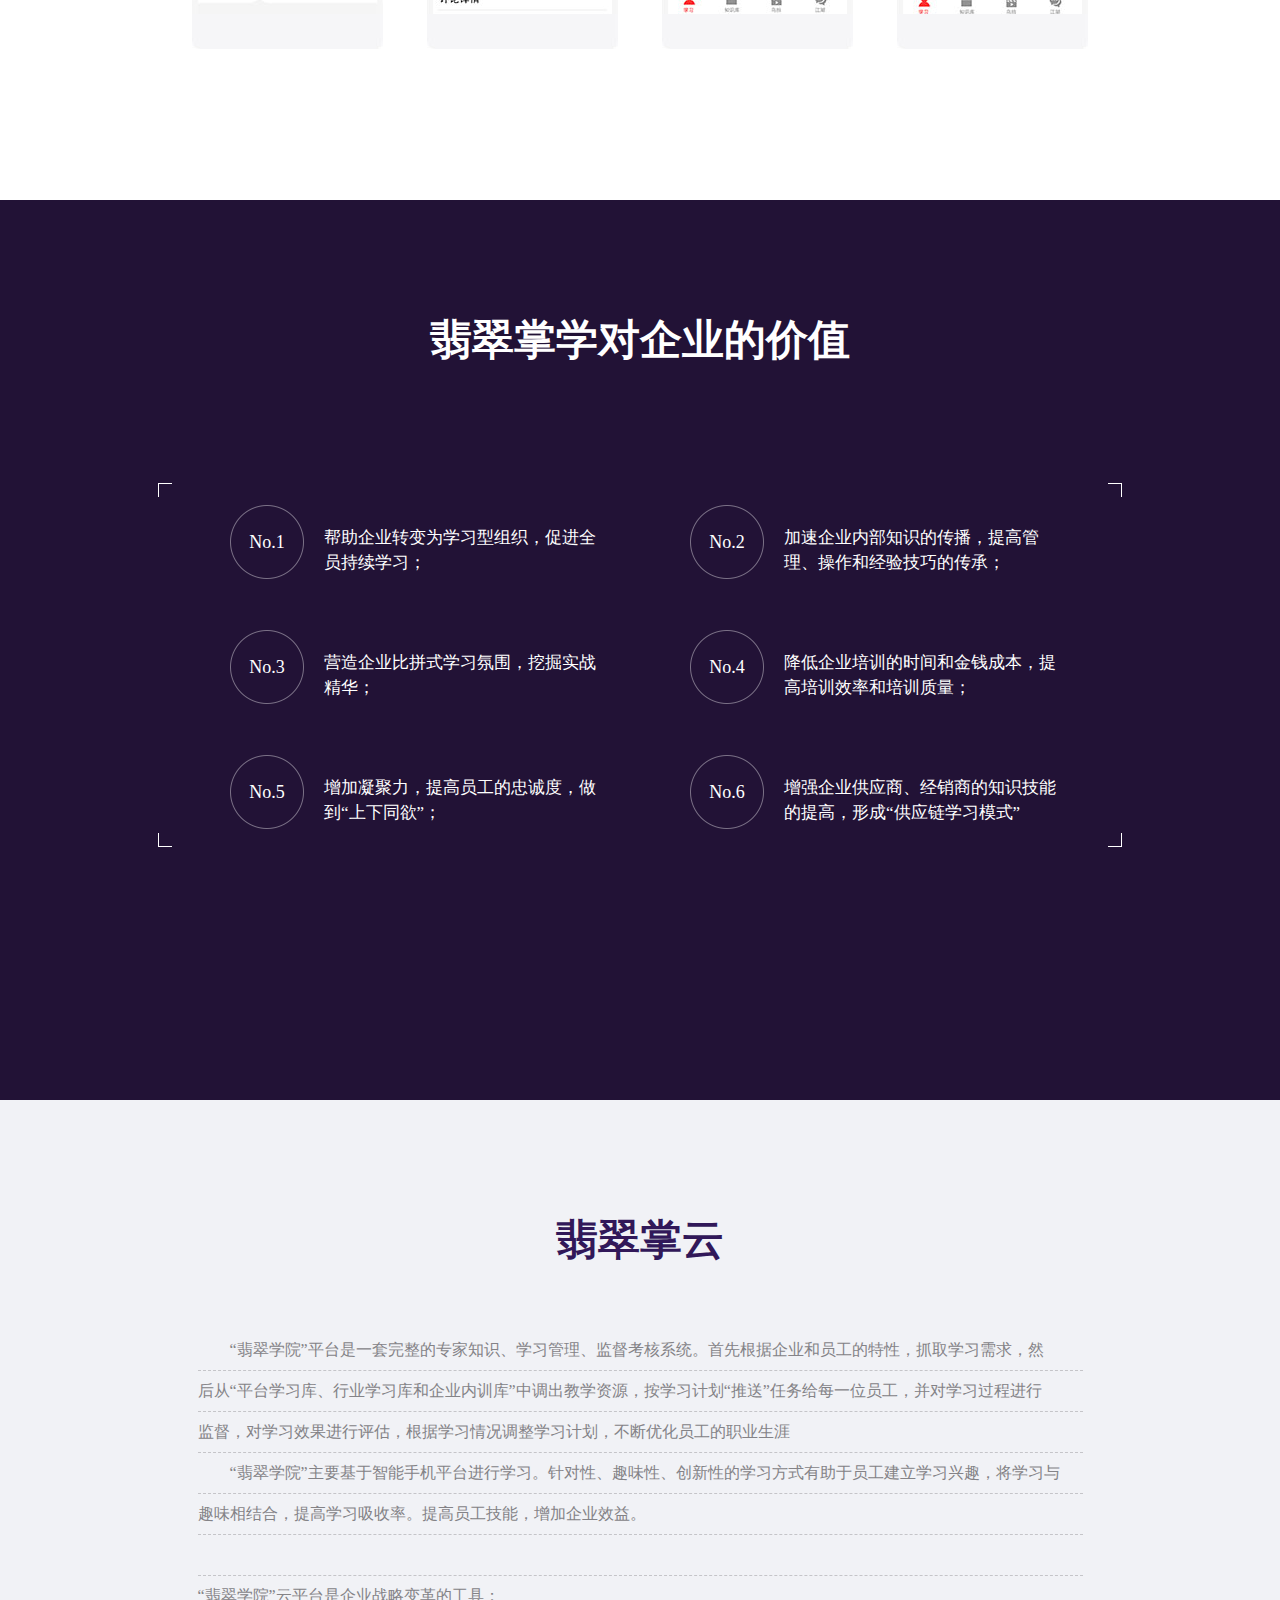
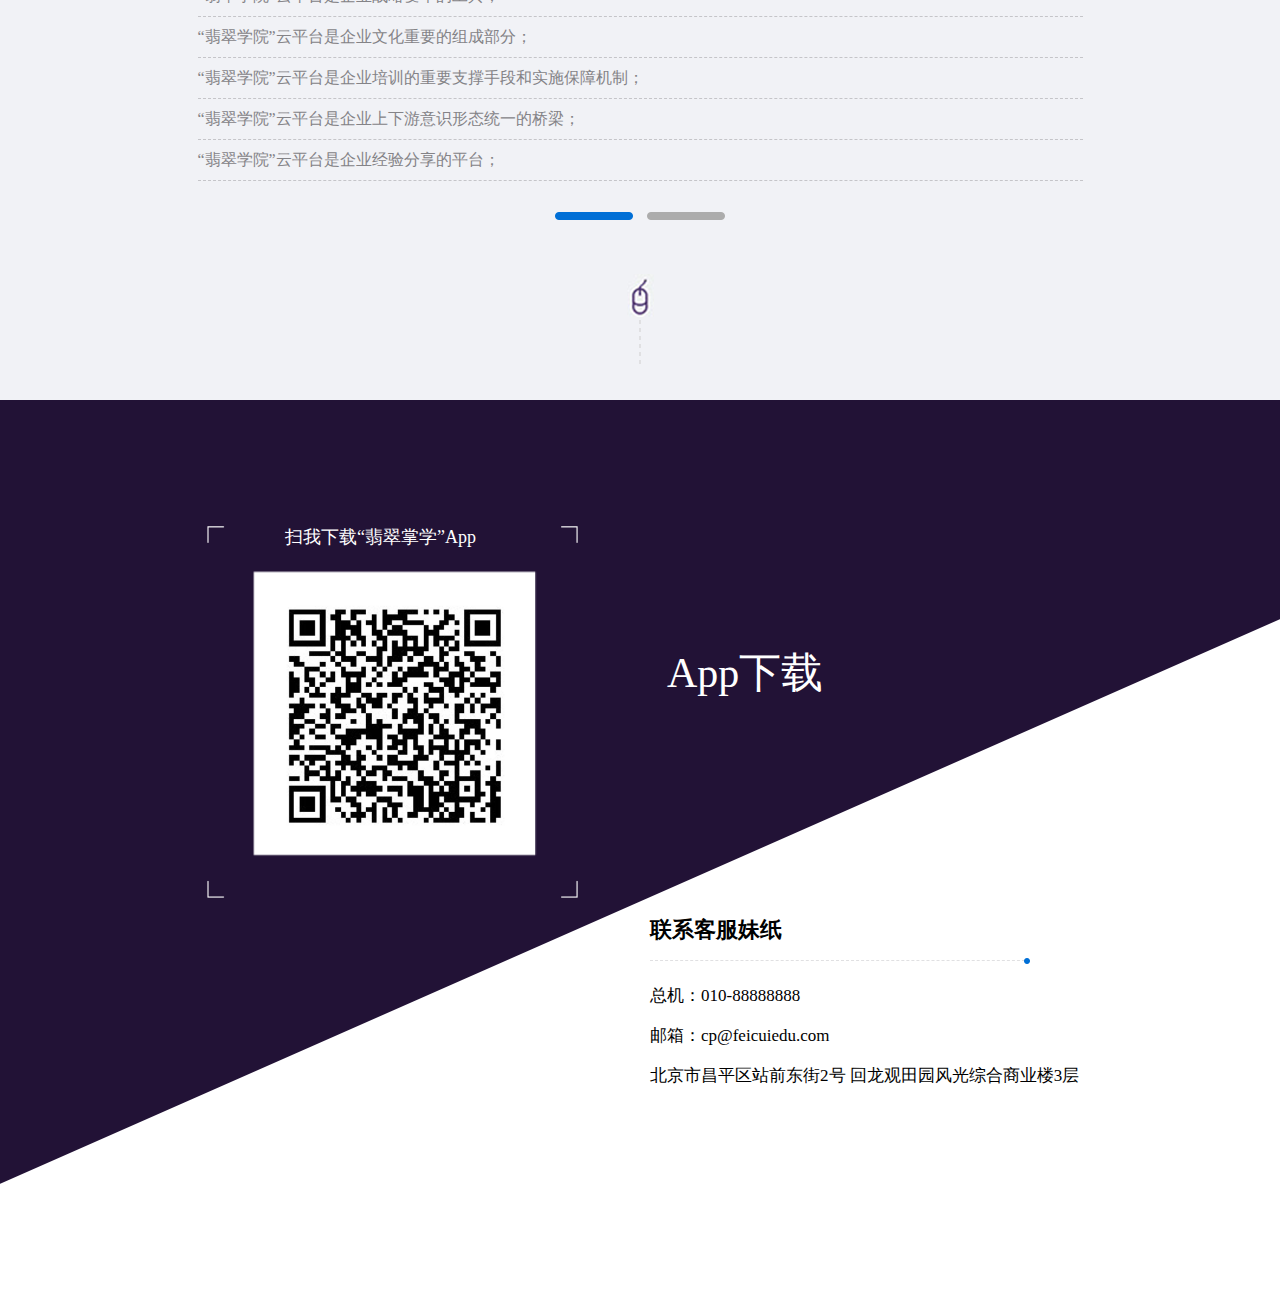
<file: 翡翠掌学.html>
<!DOCTYPE html>
<html>
	<head>
		<meta charset="UTF-8">
		<title></title>
		<link rel="stylesheet" type="text/css" href="css/common.css"/>
		<link rel="stylesheet" type="text/css" href="css/翡翠掌学.css"/>
		<script src="js/jquery.min.js" type="text/javascript" charset="utf-8"></script>
		<script src="js/jquery.mousewheel.min.js" type="text/javascript" charset="utf-8"></script>
		<script src="js/翡翠掌学.js" type="text/javascript" charset="utf-8"></script>
	</head>
	<body>
		<!--头部-->
		<header class="header">
			<div class="wrap">
				<!--<div class="logo"><img src="img/掌学/logo_02.png"/></div>-->
				<ul class="clearfix">
					<li class="logo"><img src="img/掌学/logo_02.png"/></li>
					<li><a class="header_nav_a" href="javascript:;">概述</a></li>
					<li><a class="header_nav_a" href="javascript:;">对企业的价值</a></li>
					<li><a class="header_nav_a" href="javascript:;">翡翠掌云</a></li>
					<li><a class="header_nav_a" href="javascript:;">App下载</a><a class="header_nav_a" href="javascript:;">联系客服</a></li>
					<!--<li></li>-->
					<li><a class="header_nav_a" href="index.html">返回主页</a></li>
				</ul>
			</div>
		</header>
		<!--正文部分-->
		<div class="container">
			<!--第一部分-->
			<div class="page page1 current">
				<div class="banner">
					<div class="banner_icon">
						<img src="img/掌学/xiaoniao_welcome_icon3.gif"/>
					</div>
					<h3 class="banner_title">翡翠掌学</h3>
					<p class="banner_en">feicui  School</p>
					<h2>
						<img src="img/掌学/yinhao1_zuo.png"/>
						学我所用、学以致用
						<img src="img/掌学/yinhao1_you.png"/>
					</h2>
					<p>还在为培训而苦恼吗？翡翠掌学帮助企业建立自己的企业学校</p>
					<p>实现：全民全学、全民全校、全民全智（比拼式学习）！</p>
					<div class="banner_arrow">
						<img src="img/掌学/zhangxue_07.png"/>
					</div>
				</div>
			</div>
			
			<!--第二部分-->
			<div class="page page2">
				<ul class="clearfix">
					<li class="page2_1">
						<div class="wrap">
							<h2 class="page_title">概述</h2>
							<p>
								翡翠掌学，起源服务于专业技术人员继续 教育基地的在线培训平台，受到客户与社会的密切关注与欢迎。卓新思创有限责任公司负责翡翠掌学的运营、推广和研发等工作。
							</p>	
							<div class="phone_box">
								<img src="img/掌学/app_img01.jpg"/>
								<img src="img/掌学/app_img02.jpg"/>
								<img src="img/掌学/app_img03.jpg"/>
								<img src="img/掌学/app_img04.jpg"/>
							</div>
						</div>
					</li>
					<li class="page2_2">
						<div class="wrap">
							<div class="value_top">
								<img src="img/掌学/bird_title.png"/>
							</div>	
							<div class="value_box clearfix">
								<div class="value_img">
									<img src="img/掌学/yuanjin_icon.png"/>
								</div>
								<div class="value_txt">
									<h4>我们的愿景:</h4>
									<p>成为中国最强、最大的中小微企业定制在线学习服务提供商！</p>
								</div>
							</div>
							<div class="value_box clearfix">
								<div class="value_img">
									<img src="img/掌学/book_icon.png"/>
								</div>
								<div class="value_txt">
									<h4>我们做的是“新学习、新媒体”！</h4>
								</div>
							</div>
							<div class="value_box clearfix">
								<div class="value_img">
									<img src="img/掌学/school_icon.png"/>
								</div>
								<div class="value_txt">
									<h4>帮助企业建立自己的企业学校</h4>
									<p>实现：全民全学、全民全校、全民全智（比拼式学习）！</p>
								</div>
							</div>
						</div>
					</li>
					<li class="page2_3">
						<div class="wrap">
							<div class="value_top">
								<img src="img/掌学/bird_title.png"/>
							</div>
							<h2>
								<img src="img/掌学/yinhao2_zuo.png"/>
								学我所用、学以致用
								<img src="img/掌学/yinhao2_you.png"/>
							</h2>
							<p>
								随着智能手机应用，微学习（即微观背景下的学习）已经开始飞速蔓延，通过对学习内容或者学习时间进行碎片化的学习，在企业内它可以以正式或随意的方式推送给学员。作为一种人才培养方式，微课能较好的补充实体培训中心无法实现的可移动性、持续性、重复性、随时随地等不足。这有助于企业建立规范的培养体系，提高全员素质，从而达到提升企业经济效益，并建立一直忠诚善战的员工队伍。
							</p>
							<div class="scroll">
								<img src="img/掌学/scrollon01.jpg"/>
							</div>
						</div>
					</li>

				</ul>
				<div class="btn btn_left"></div>
				<div class="btn btn_right"></div>				
			</div>
			<!--第三部分-->
			<div class="page page3">
				<div class="wrap">
					<h2 class="page_title">翡翠掌学对企业的价值</h2>
					<div class="page3_main clearfix">
						<img src="img/掌学/jiazhi_border_11.png"/>
						<img src="img/掌学/jiazhi_border_21.png"/>
						<img src="img/掌学/jiazhi_border_31.png"/>
						<img src="img/掌学/jiazhi_border_41.png"/>
						<div class="jiazhi_box clearfix">
							<div class="jiazhi_no">
								No.1
							</div>
							<p>帮助企业转变为学习型组织，促进全员持续学习；</p>
						</div>
						<div class="jiazhi_box clearfix">
							<div class="jiazhi_no">
								No.2
							</div>
							<p>加速企业内部知识的传播，提高管理、操作和经验技巧的传承；</p>
						</div>
						<div class="jiazhi_box clearfix">
							<div class="jiazhi_no">
								No.3
							</div>
							<p>营造企业比拼式学习氛围，挖掘实战精华；</p>
						</div>
						<div class="jiazhi_box clearfix">
							<div class="jiazhi_no">
								No.4
							</div>
							<p>降低企业培训的时间和金钱成本，提高培训效率和培训质量；</p>
						</div>
						<div class="jiazhi_box clearfix">
							<div class="jiazhi_no">
								No.5
							</div>
							<p>增加凝聚力，提高员工的忠诚度，做到“上下同欲”；</p>
						</div>
						<div class="jiazhi_box clearfix">
							<div class="jiazhi_no">
								No.6
							</div>
							<p>增强企业供应商、经销商的知识技能的提高，形成“供应链学习模式”</p>
						</div>
					</div>
				</div>
			</div>
			<!--第四部分-->
			<div class="page page4">
				<div class="wrap">
					<h2 class="page_title">翡翠掌云</h2>
					<div class="page4_main">
						<p class="first_p">“翡翠学院”平台是一套完整的专家知识、学习管理、监督考核系统。首先根据企业和员工的特性，抓取学习需求，然</p>
						<p>后从“平台学习库、行业学习库和企业内训库”中调出教学资源，按学习计划“推送”任务给每一位员工，并对学习过程进行</p>
						<p>监督，对学习效果进行评估，根据学习情况调整学习计划，不断优化员工的职业生涯</p>
						<p class="first_p">“翡翠学院”主要基于智能手机平台进行学习。针对性、趣味性、创新性的学习方式有助于员工建立学习兴趣，将学习与</p>
						<p>趣味相结合，提高学习吸收率。提高员工技能，增加企业效益。</p>
						<p class="hidden">a</p>
						<p>“翡翠学院”云平台是企业战略变革的工具；</p>
						<p>“翡翠学院”云平台是企业文化重要的组成部分；</p>
						<p>“翡翠学院”云平台是企业培训的重要支撑手段和实施保障机制；</p>
						<p>“翡翠学院”云平台是企业上下游意识形态统一的桥梁；</p>
						<p>“翡翠学院”云平台是企业经验分享的平台；</p>
						<div class="yun_click">
							<span class="yun"></span>
							<span class="yun yun2"></span>
						</div>
					</div>
					<div class="scroll">
						<img src="img/掌学/xiaoniaoyun_scrollon.png"/>
					</div>
				</div>
			</div>
			<!--第五部分-->
			<div class="page page5">
				<div class="wrap">
					<div class="download clearfix">
						<div class="code">
							<img src="img/掌学/app_downcode.png"/>
							<span>扫我下载“翡翠掌学”App</span>
						</div>
						<h1>App下载</h1>	
					</div>
					<div class="contact clearfix">
						<div class="contact_box">
							<h5>联系客服妹纸<i></i></h5>
							<p>总机：010-88888888</p>
							<p>邮箱：cp@feicuiedu.com</p>
							<p>北京市昌平区站前东街2号  回龙观田园风光综合商业楼3层</p>
						</div>
					</div>
				</div>
			</div>
		</div>
		
		
	</body>
</html>
</file>
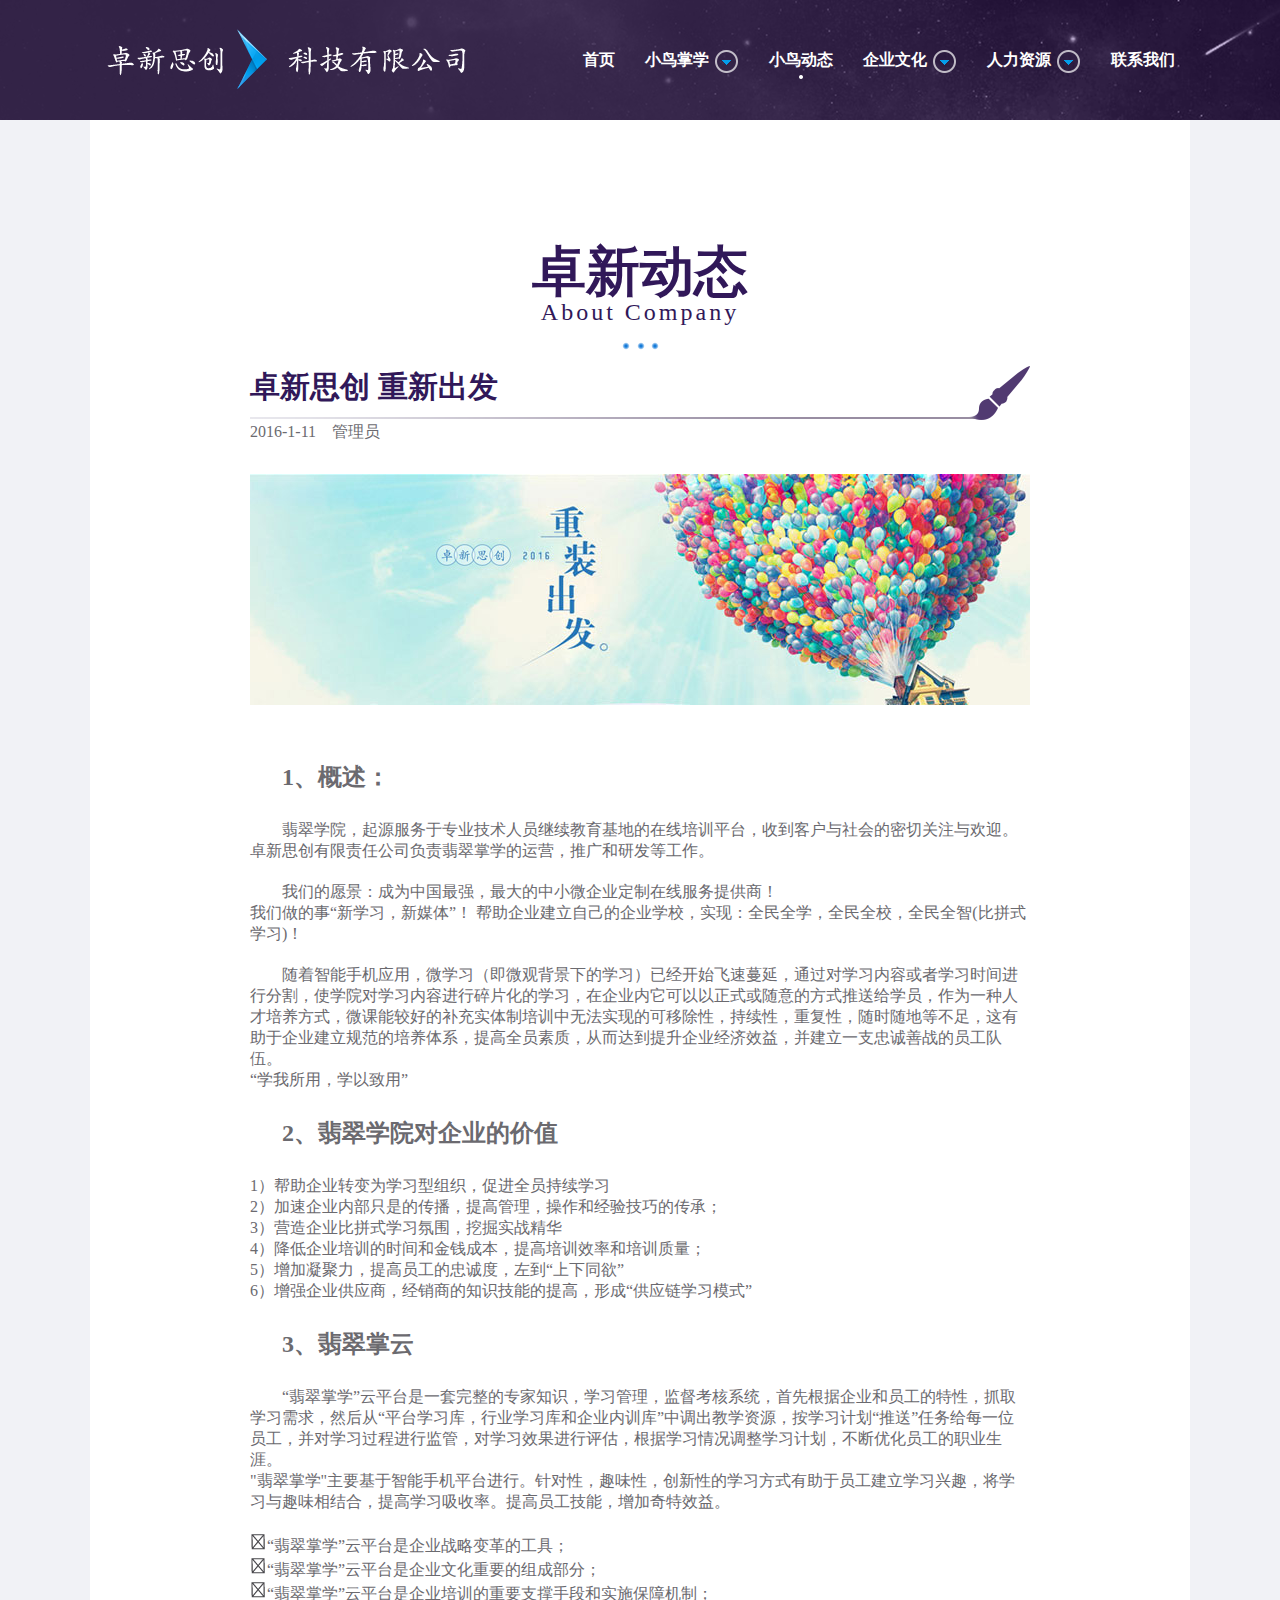
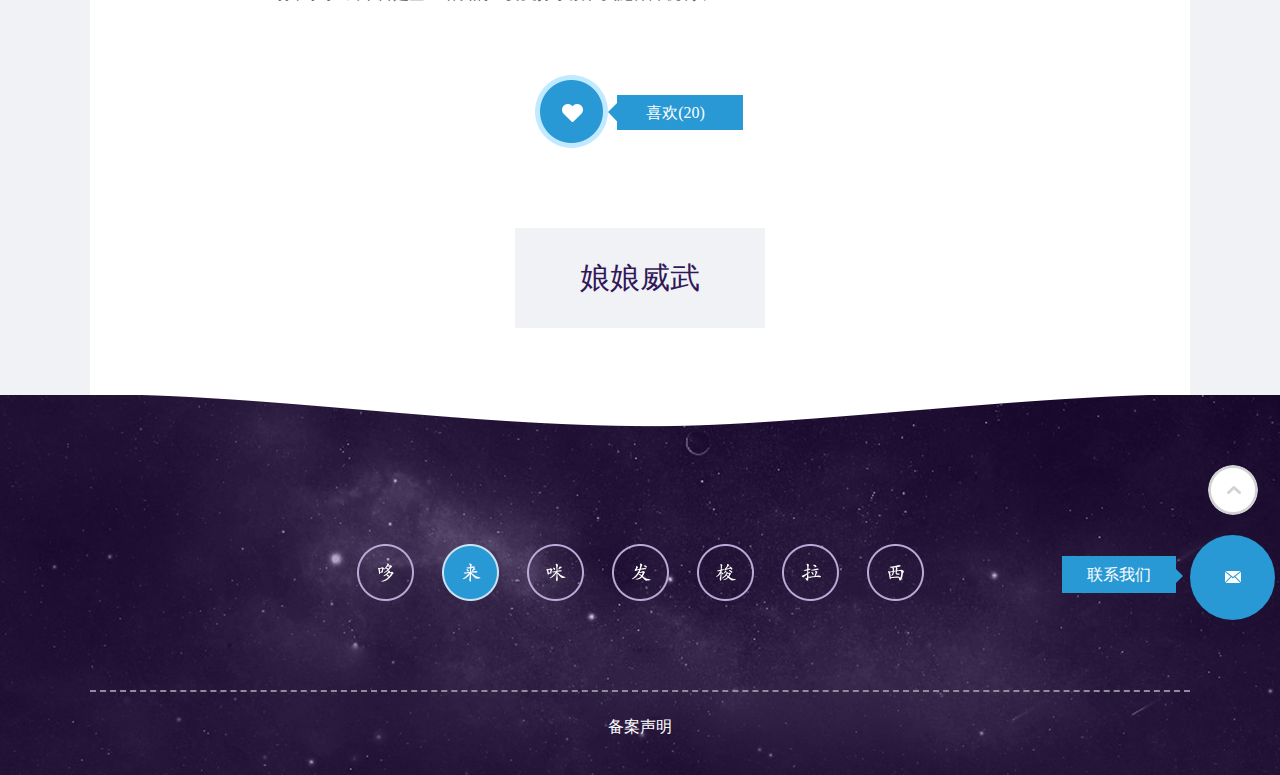
<file: 详情.html>
<!DOCTYPE html>
<html>
	<head>
		<meta charset="UTF-8">
		<title></title>
		<link rel="stylesheet" type="text/css" href="css/common.css"/>
		<link rel="stylesheet" type="text/css" href="css/header.css"/>
		<link rel="stylesheet" type="text/css" href="css/详情.css"/>
		<link rel="stylesheet" type="text/css" href="css/font-awesome.min.css"/>
		<script src="js/jquery.min.js" type="text/javascript" charset="utf-8"></script>
		<script src="js/header.js" type="text/javascript" charset="utf-8"></script>
		<script src="js/move.js" type="text/javascript" charset="utf-8"></script>
	</head>
	<body>
		<!--头部-->
			<header class="header">
				<div class="wrap clearfix">
					<a href="index.html" class="logo"><img src="img/logo.png" ></a>
					<nav class="nav">
						<ul class="clearfix">
							<li>
								<a href="javascript:;" class="nav_a"><span>首页</span></a>
							</li>
							<li class="nav_down">
								<a href="翡翠掌学.html" class="nav_a"><span>小鸟掌学</span><img src="img/nav_xiajiantou.png" ></a>
								<div class="down animated bounce">
									<a href="javascript:;">小鸟掌学主页</a>
									<a href="javascript:;">小鸟掌学概述</a>
									<a href="javascript:;">对企业的价值</a>
									<a href="javascript:;">小鸟掌云</a>
									<a href="javascript:;">微课联盟</a>
									<a href="javascript:;">App下载</a>
								</div>
							</li>
							<li>
								<a href="javascript:;" class="nav_a now"><span>小鸟动态</span></a>
							</li>
							<li class="nav_down">
								<a href="javascript:;" class="nav_a"><span>企业文化</span><img src="img/nav_xiajiantou.png" ></a>
								<div class="down animated bounce">
									<a href="javascript:;">公司理念</a>
									<a href="javascript:;">公司文化</a>
									<a href="javascript:;">公司氛围</a>
								</div>
							</li>
							<li class="nav_down">
								<a href="javascript:;" class="nav_a"><span>人力资源</span><img src="img/nav_xiajiantou.png" ></a>
								<div class="down animated bounce">
									<a href="javascript:;">人才理念</a>
									<a href="javascript:;">团队介绍</a>
									<a href="javascript:;">招聘信息</a>
								</div>
							</li>
							<li>
								<a href="javascript:;" class="nav_a"><span>联系我们</span></a>
							</li>
						</ul>
					</nav>
				</div>
			</header>
		
		<!--正文文字-->
		<div class="text">
			<div class="wrap">
				<div class="title">
					<h1>卓新动态</h1>
					<h5>About  Company</h5>
					<p><img src="img/three_points01.png"/></p>
				</div>
				<div class="text_top1">
					<h3 class="about_title">卓新思创 重新出发</h3>
					<p>2016-1-11 &nbsp;&nbsp; 管理员</p>
				</div>
				<div class="text_top2">
					<img src="img/article_image01.jpg" >
				</div>
				<div class="text_main">
					<h3 class="text_title">1、概述：</h3>
					<p>翡翠学院，起源服务于专业技术人员继续教育基地的在线培训平台，收到客户与社会的密切关注与欢迎。卓新思创有限责任公司负责翡翠掌学的运营，推广和研发等工作。</p>
					<p>
						我们的愿景：成为中国最强，最大的中小微企业定制在线服务提供商！</br>
						我们做的事“新学习，新媒体”！
						帮助企业建立自己的企业学校，实现：全民全学，全民全校，全民全智(比拼式学习)！
					</p>
					<p>
						随着智能手机应用，微学习（即微观背景下的学习）已经开始飞速蔓延，通过对学习内容或者学习时间进行分割，使学院对学习内容进行碎片化的学习，在企业内它可以以正式或随意的方式推送给学员，作为一种人才培养方式，微课能较好的补充实体制培训中无法实现的可移除性，持续性，重复性，随时随地等不足，这有助于企业建立规范的培养体系，提高全员素质，从而达到提升企业经济效益，并建立一支忠诚善战的员工队伍。<br/>
					“学我所用，学以致用”
					</p>
					<h3 class="text_title">2、翡翠学院对企业的价值</h3>
					<p style="text-indent: 0;">
						1）帮助企业转变为学习型组织，促进全员持续学习<br/>
						2）加速企业内部只是的传播，提高管理，操作和经验技巧的传承；<br/>
						3）营造企业比拼式学习氛围，挖掘实战精华<br/>
						4）降低企业培训的时间和金钱成本，提高培训效率和培训质量；<br/>
						5）增加凝聚力，提高员工的忠诚度，左到“上下同欲”<br/>
						6）增强企业供应商，经销商的知识技能的提高，形成“供应链学习模式”
					</p>
					<h3 class="text_title">3、翡翠掌云</h3>
					<p>“翡翠掌学”云平台是一套完整的专家知识，学习管理，监督考核系统，首先根据企业和员工的特性，抓取学习需求，然后从“平台学习库，行业学习库和企业内训库”中调出教学资源，按学习计划“推送”任务给每一位员工，并对学习过程进行监管，对学习效果进行评估，根据学习情况调整学习计划，不断优化员工的职业生涯。<br>
						"翡翠掌学"主要基于智能手机平台进行。针对性，趣味性，创新性的学习方式有助于员工建立学习兴趣，将学习与趣味相结合，提高学习吸收率。提高员工技能，增加奇特效益。
					</p>
					<p style="text-indent: 0;">
						<span><img src="img/999_03.png" ></span>“翡翠掌学”云平台是企业战略变革的工具；<br>
						<span><img src="img/999_03.png" ></span>“翡翠掌学”云平台是企业文化重要的组成部分；<br>
						<span><img src="img/999_03.png" ></span>“翡翠掌学”云平台是企业培训的重要支撑手段和实施保障机制；
					</p>
				</div>
				<div class="heart_box clearfix">
					<div class="heart"></div>
					<div class="heart1">喜欢(20)</div>
				</div>
				
				<div class="text_bottom">
					娘娘威武
				</div>
			</div>
		</div>
		
		<!--尾部-->
		<footer class="footer">
			<div class="foot_main">
				<div class="wrap">
					<div class="footer_icons clearfix">
						<div class="footer_icon ficon1"></div>
						<div class="footer_icon ficon2"></div>
						<div class="footer_icon ficon3"></div>
						<div class="footer_icon ficon4"></div>
						<div class="footer_icon ficon5"></div>
						<div class="footer_icon ficon6"></div>
						<div class="footer_icon ficon7"></div>
					</div>
					<div class="footer_contact">
						<span>联系我们</span><i></i>
					</div>
					<div class="footer_right">
						<div class="scroll_top"></div>
						<div class="mail">
							<img src="img/letter2_03.png"/>
						</div>
					</div>
				</div>
				<p>备案声明</p>
				
			</div>
		</footer>
		
	</body>
</html>
</file>
<file: css/common.css>
/*初始化css样式表*/
html,body{
	height: 100%;width: 100%;
}
article, aside, details, figcaption, figure, footer, header, hgroup, menu, nav, section {margin: 0;padding: 0;}
body, h1, h2, h3, h4, h5, h6, hr, p, blockquote, dl, dt, dd, ul, ol, li, pre, form, fieldset, legend, button, input, textarea, th, td { margin:0; padding:0; } 
body, button, input, select, textarea { font:12px/1.5tahoma, arial, \5b8b\4f53; } 
h1, h2, h3, h4, h5, h6{ font-size:100%; } 
article, aside, details, figcaption, figure, footer, header, hgroup, menu, nav, section {
    display: block;
}
address, cite, dfn, em, var { font-style:normal; } 
code, kbd, pre, samp { font-family:couriernew, courier, monospace; } 
small{ font-size:12px; } 
ul, ol { list-style:none; } 
input{border:0; outline:none;}
a { text-decoration:none; } 
/*a:hover { text-decoration:underline; }*/ 
sup { vertical-align:text-top; } 
sub{ vertical-align:text-bottom; } 
legend { color:#000; } 
fieldset, img { border:0; } 
button, input, select, textarea { font-size:100%; } 
table { border-collapse:collapse; border-spacing:0; }
/*css为clearfix，清除浮动*/
.clearfix::before,
.clearfix::after{
    content: "";
    height: 0;
    line-height: 0;
    display: block;
    visibility: hidden;
    clear: both;
}
.clearfix:after{clear:both;} 
.clearfix{ 
    zoom:1;/*IE/7/6*/
}
a{
	display: block;
}
</file>
<file: css/header.css>
body{
	background: #F1F2F6;
	font-family: '楷体';
}
.wrap{
	width: 1100px;
	margin: 0 auto;
}
/* 头部 */
.header{
	height: 120px;
	width: 100%;
	background:#322246 url(../img/header_bg_01.png) no-repeat center;
}
.logo{
	float: left;
}
.logo img{
	display: block;
}
.nav{
	float: right;
}
.nav li{
	float: left;
}
.nav a{
	color: #fff;
	font-family: "楷体";	
}
.nav_a{
	text-align: center;
	font-size:16px ;
	height: 120px;
	line-height: 120px;
	font-weight: 600;
	padding: 0 15px;
}
.nav_a span{
	line-height: 25px;
}
.now{
	background:url(../img/nav_now_bg.png) no-repeat center 75px ;
}
.nav_a:hover{
	background:url(../img/nav_now_bg.png) no-repeat center 75px ;
}
.nav_a img{
	width: 25px;
	height: 25px;
	margin-left: 5px;
	vertical-align: middle;
}
.nav_down{
	position: relative;
}
.down{
	position: absolute;
	top: 80px;
	left: -15px;
	width: 180px;
	background:#302044;
	box-sizing: border-box;
	display: none;
}
.down a{
	color: #fff;
	line-height: 30px;
	font-size: 14px;
	padding: 5px 30px;
}

.title{
	height: 140px;
	text-align: center;
	color: #311859;
}
.title h1{
	font-size: 54px;
	line-height: 54px;
	padding-top: 25px;
}
.title h5{
	font-size: 24px;
	letter-spacing:3px;
	margin-bottom: 10px;
	font-weight: 400;
}

/*尾部*/
.footer{
	width: 100%;
}
.map{
	width: 100%;
	max-width:1920px ;
	height: auto;
	display: block;
	margin: 0 auto;
}
.foot_main{
	width: 100%;
	height: 380px;
	margin-top: -33px;
	background:#F1F2F6 url(../img/footer_bg_02.png) no-repeat center bottom;	
}
.foot_main .wrap{
	position: relative;
	padding: 135px 0 75px;
	border-bottom: 2px dashed #938B9D;	
}
.footer_icons{
	width: 595px;
	margin: 0 auto;
}
.footer_icon{
	width: 57px;
	height: 57px;
	margin: 14px;
	background-position:center top; 
	float: left;
}
.ficon1{
	background: url(../img/yinyue_duo.png) no-repeat;
}
.ficon2{
	background: url(../img/yinyue_lai.png) no-repeat;
	background-position:0 -57px;
}
.ficon3{
	background: url(../img/yinyue_mi.png) no-repeat;
}
.ficon4{
	background: url(../img/yinyue_fa.png) no-repeat;
}
.ficon5{
	background: url(../img/yinyue_suo.png) no-repeat;
}
.ficon6{
	background: url(../img/yinyue_la.png) no-repeat;
}
.ficon7{
	background: url(../img/yinyue_xi.png) no-repeat;
}
.footer p{
	color: #fff;
	text-align: center;
	margin-top: 25px;
}
.footer_contact{
	position: absolute;
	right: 0;
	top: 170px;
}
.footer_contact span{
	background: #2999D6;
	padding: 10px 25px;
	color: #fff;
}
.footer_contact i{
	display: inline-block;
	vertical-align: middle;
	width: 0;
	height: 0;
	border: 7.5px solid #2999D6;
	border-bottom-color: transparent;
	border-top-color: transparent;
	border-right-color: transparent;
}
.footer_right{
	position: absolute;
	top: 50px;
	right:-85px;
}
.scroll_top{
	width: 50px;
	height: 50px;
	border-radius: 50%;
	margin: 20px auto;
	background: url(../img/scroll_top_bg.png) no-repeat ;
}
.mail{
	width: 85px;
	height: 85px;
	border-radius: 50%;
	background: #2999D6;
}
.mail img{
	margin: 19px 19.5px;
}
</file>
<file: css/index.css>
body{
	background: #F1F2F6;
	font-family: '楷体';
}
.wrap{
	width: 1100px;
	margin: 0 auto;
}

/*banner*/
.banner{
	background: url(../img/banner1.png) center no-repeat;
	width:100%;
	height: 602px;
}
/*箭头*/
.arrow{
	height: 140px;
	width: 100%;
	background: url(../img/arrow1.png) no-repeat center center;
}
/*正文部分*/
.title{
	height: 140px;
	text-align: center;
	color: #311859;
}
.title h1{
	font-size: 54px;
	line-height: 54px;
	padding-top: 25px;
}
.title h5{
	font-size: 24px;
	letter-spacing:3px;
	margin-bottom: 10px;
	font-weight: 400;
}
/*公司简介*/
.company_main{
	padding: 55px 0 100px;
}
.company_line{
	float: left;
	margin-right: 45px;
	margin-top: 24px;
}
.company_pic{
	float: left;
}
.company_txt{
	float: right;
	width: 612px;
	color: #757579;
}
.company_title{
	height: 60px;
	font-size: 30px;
	line-height: 54px;	
	color: #311859;
	background: url(../img/pen_line.png) no-repeat left 57px,url(../img/pen.png) no-repeat right bottom;
}
.company_txt_top{
	padding: 36px 0 39px 12px;
}
.company_txt_top img{
	display: inline-block;
	vertical-align: middle;
}
.comtxt_top_right{
	display: inline-block;
	vertical-align: middle;
	width: 475px;
}
.comtxt_top_right h4{
	font-size: 24px;
	margin-bottom: 10px;
}
.company_txt p{
	line-height: 24px;
	font-size: 14px;
	font-weight: 550;
}
.company_txt_bottom img:first-child{
	margin-bottom: 22px;
}
.comtxt_img{
	float: right;
	margin-top: 24px;
}

/*主要产品*/
.our_works{
	background: url(../img/works_bg_02.png) no-repeat center;
	width: 100%;
	height: 1387px;
}
.our_works .title{
	color: #fff;
	padding-top: 100px;
}
.works_top{
	margin-top: 60px;
}
.works_top p{
	color: #B9A6D4;
	font-size:18px;
	line-height: 24px;
}
.works_top span{
	display: inline-block;
	vertical-align: middle;
	width: 130px;
	margin-left: 40px;
	text-align: center;
	font-weight: 550;
}
.works_top .work_fff{
	color: #fff;
}
.works_top p:nth-child(1) .work_fff{
	margin-top: -40px;
}
.works_top p:nth-child(3) .work_fff{
	margin-bottom: -70px;
}
.works_arrow{
	margin: 70px 0 40px 230px;
}
.our_works .company_title{
	color: #F4F4F4;
}
.our_works .comtxt_top_right h4{
	color: #F4F4F4;
}
.our_works .company_txt p{
	color: #A190BA;
}
/*业务范围*/
.business_scope{
	
}
.business_scope .title{
	padding-top: 80px;
}
.business_box{
	padding: 30px 0 68px;
	border-bottom: 2px dashed #E0E0E2;
}
.business_num{
	font-size: 77px;
	line-height: 118px;
	color: #AEAEB2;
	font-weight: normal;
	font-family: '宋体';
	float: left;
}
.bustxt{
	margin-top: 32px;		
	float: left;
}
.bustxt_left{
	width: 350px;
	text-align: right;
	color: #5D556F;
}
.bustxt_left h4{
	font-size: 24px;
	font-weight: normal;
}
.bustxt_left h6{
	font-size: 18px;
	font-weight: normal;
}
.business_box_img{
	float: left;
	display: block;
	margin: 0 40px 0 64px;
}
.bustxt_right{
	font-size:14px ;
	width: 320px;
	line-height: 20px;
	color: #6B6A6F;
}
.busplus{
	float: right;
}
.bus_down1{
	width: 800px;
	margin-left: 175px;
	margin-top: 65px;
	color: #6B6A6F;
	text-indent: 2em;
}
.bus_down1 p{
	margin-bottom: 30px;
}
.bus_down2{
	width: 800px;
	margin-left: 175px;
	color: #6B6A6F;
}
.bus_down2 p{
	line-height: 30px;
}
.bus_down2 span{
	display: inline-block;
	vertical-align: middle;
	width: 5px;
	height: 5px;
	border-radius: 50%;
	border: 2.5px solid #157BD9;
	margin: 0 20px;
}
/*团队介绍*/
.team_mouse{
	text-align: center;
	margin-top: 20px;
}
.team_main{
	margin-top: 90px;
	height: 260px;
}
.team_box{
	width: 530px;
	float: left;
	height: 185px;
	border: 1px solid #E0E1E5;
	color: #5F4C82;
}
.team_box:first-child{
	margin-right: 30px;
}
.team_left{
	margin-left: 25px;
	width: 156px;
	float: left;
}
.team_left h3{
	font-size:18px ;
	text-align: center;
}
.team_left img{
	margin: -60px 0 20px;
}
.team_middle{
	float: left;
	margin:20px 0px 0 35px;
}
.team_middle p{
	width: 232px;
	font-size: 15px;
	line-height: 24px;
	color: #838386;
	height: 65px;
}
.email{
	width: 245px;
	height: 45px;
	border: 1px solid #D9D9E1;
	background: #E7E8EC;
	margin-top: 30px;
}
.email_img{
	float: left;
	background:#DEDFE3;
	margin: -1px 0 0 -1px;
}
.email_img img{
	display: block;
}
.send_email{
	width: 200px;
	text-align: center;
	font-size: 14px;
	line-height: 45px;
	float: left;
	cursor: pointer;
}
.team_right{
	float: right;
	margin: -1px -1px 0 0;
}
.team_bottom{
	text-align: center;
	padding-bottom: 80px;
}
/*合作机构*/
.our_partners{
	background-image:url(../img/team_bottom_bg_06.png),url(../img/partners_bottom_bg_02.png);
	background-repeat:  no-repeat,no-repeat ;
	background-position:center top,center bottom ;
	background-color:#fff ;
	padding-bottom: 60px;
}
.our_partners .title{
	padding: 75px 0;
}
.partners_left{
	float: left;
	width: 500px;
}
.partners_right{
	float: right;
	width: 500px;
}
.partners_title h3{
	color: #5F4C82;
	font-size: 32px;
	line-height: 48px;
}
.partners_title p{
	color: #311859;
	font-size: 20px;
	line-height: 20px;
	text-indent: 10px;
	letter-spacing: 5px;
}
.partners_title{
	position: relative;
}
.partners_title .more{
	width: 66px;
	height: 26px;
	border-radius: 15px;
	border: 2px solid #E2E2E2;
	color: #5B408F;
	line-height: 28px;
	text-align: center;
	position: absolute;
	right: 10px;
	top: 20px;
	font-weight: 550;
	font-size: 16px;
}
.partners_icon img{
	margin: 50px 20px;
}
/*联系我们*/
.contact_us{
	padding-bottom: 75px;
}
.contact_us .title{
	padding-top: 50px;
}
.contact_main{
	margin-top: 50px;
}
.con_name{
	width: 345px;
	height: 44px;
	border: 1px solid #D9D9E1;
	background: #fff;
	position: relative;
	float: left;
	margin-right: 29px;
}
.con_name:last-child{
	margin-right: 0;
}
.con_name_img{
	float: left;
	background:#DEDFE3;
	position: absolute;
	top: -1px;
	left: 0px;
}
.contact_top img{
	display: block;
	width: 46px;
	height: 46px;
}
.con_name_txt{
	position: absolute;
	left: 66px;
	top: 15px;
	color: #625084;
	font-size: 16px;
	z-index: 2;
}
.ipt{
	position: absolute;
	padding: 10px 20px;
	top: 2px;
	left: 46px;
}
.contact_main span{
	color: #D34040;
}
.contact_bottom{
	margin: 30px 0 80px;	
}
.con_textarea{
	width: 721px;
	height: 213px;
	border: 1px solid #D9D9E1;
	background: #fff;
	margin-right: 40px;
	float: left;
	position: relative;
}
.context_left{
	height: 100%;
	background: #E7E8EC;
	float: left;
}
.con_textarea textarea{
	border: none;
	resize: none;
	outline-style: none;
	margin-top: 5px;
	width: 665px;
	height: 205px;
}
.con_bottom_right{
	float: left;
	width: 335px;
}
.con_bottom_right p{
	color: #8A888E;
	line-height: 24px;
	margin-bottom: 45px;
	font-weight: 550;
}
.con_bottom_right p:nth-child(2){
	color: #6F6E73;
}
.message{
	width: 333px;
	background: #168BCB;
	height: 47px;
}
.message_img{
	float: left;
	margin: 0;
}
.message_img img{
	display: block;
}
.send_message{
	width: 287px;
	color: #fff;
	font-size: 16px;
	text-align: center;
	line-height: 47px;
	float: left;
	cursor: pointer;
}
.contact_box_main{
	float: left;
}
.con_box_left{
	padding: 8px 25px 0 0;
	float: left;
}
.con_box_right{
	float: left;
}
.con_box_right h4{
	width: 210px;
	font-size: 24px;
	color: #5F4C82;
	padding-bottom: 20px;
	border-bottom: 2px dashed #E3E3E5;
	position: relative;
	margin-bottom: 20px;	
	margin-right: 30px;
}
.con_box_right h4 i{
	width: 6px;
	height: 6px;
	display: block;
	background: url(../img/next&prev_now.png) no-repeat;
	position: absolute;
	bottom: -4px;
	right: 0;

} 
.con_box_right p{
	line-height: 24px;
	font-size: 17px;
	color: #716E7A;
}

/*尾部*/
.footer{
	width: 100%;
}
.map{
	width: 100%;
	max-width:1920px ;
	height: auto;
	display: block;
	margin: 0 auto;
}
.foot_main{
	width: 100%;
	height: 380px;
	margin-top: -33px;
	background:#F1F2F6 url(../img/footer_bg_02.png) no-repeat center bottom;	
}
.foot_main .wrap{
	position: relative;
	padding: 135px 0 75px;
	border-bottom: 2px dashed #938B9D;	
}
.footer_icons{
	width: 595px;
	margin: 0 auto;
}
.footer_icon{
	width: 57px;
	height: 57px;
	margin: 14px;
	background-position:center top; 
	float: left;
}
.ficon1{
	background: url(../img/yinyue_duo.png) no-repeat;
}
.ficon2{
	background: url(../img/yinyue_lai.png) no-repeat;
	background-position:0 -57px;
}
.ficon3{
	background: url(../img/yinyue_mi.png) no-repeat;
}
.ficon4{
	background: url(../img/yinyue_fa.png) no-repeat;
}
.ficon5{
	background: url(../img/yinyue_suo.png) no-repeat;
}
.ficon6{
	background: url(../img/yinyue_la.png) no-repeat;
}
.ficon7{
	background: url(../img/yinyue_xi.png) no-repeat;
}
.footer p{
	color: #fff;
	text-align: center;
	margin-top: 25px;
}
.footer_contact{
	position: absolute;
	right: 0;
	top: 170px;
}
.footer_contact span{
	background: #2999D6;
	padding: 10px 25px;
	color: #fff;
}
.footer_contact i{
	display: inline-block;
	vertical-align: middle;
	width: 0;
	height: 0;
	border: 7.5px solid #2999D6;
	border-bottom-color: transparent;
	border-top-color: transparent;
	border-right-color: transparent;
}
.footer_right{
	position: absolute;
	top: 50px;
	right:-85px;
}
.scroll_top{
	width: 50px;
	height: 50px;
	border-radius: 50%;
	margin: 20px auto;
	background: url(../img/scroll_top_bg.png) no-repeat ;
}
.mail{
	width: 85px;
	height: 85px;
	border-radius: 50%;
	background: #2999D6;
}
.mail img{
	margin: 19px 19.5px;
}
</file>
<file: css/列表.css>
/*正文部分*/
.container{
	margin-top: 115px;
}
.about_title{
	height: 60px;
	font-size: 30px;
	line-height: 54px;	
	color: #311859;
	background: url(../img/pen_line_long.png) no-repeat left 57px,url(../img/pen.png) no-repeat right bottom;
}
.list_ul li{
    width: 535px;
    height: 240px;
    margin-top: 40px;
    padding: 40px 0 0 20px;
    box-sizing: border-box;
    border: 1px solid transparent;    
    float: left;
    background-color: #fff;
    position: relative;
}
.list_ul li:nth-child(2n){
    float: right;
}
.list_ul li img{
    float: left;
}
.list_txt{
    width: 220px;
    margin-left: 20px;
    float: left;
}
.list_txt h5{
    font-size: 21px;
    margin-top:15px ;
    color: #7E7E80;
}
.list_txt h6{
    font-size: 14px;
    color: #8D8C8F;
    line-height: 40px;
    font-weight: normal;
}
.list_txt p{
    font-size: 14px;
    line-height: 20px;
    color: #777779;
}
.watch{
	color: #979797;
	position: absolute;
	right: 20px;
	bottom: 15px;
}
.watch i{
	margin-right: 5px;
}
.watch span{
	margin-left: 15px;
}

.check_more{
	margin-top: 50px;
}
.check_more img{
	display: block;
	margin: 20px auto 0;
}







/*尾部*/
.foot_main{
	margin-top: 120px;
}
</file>
<file: css/翡翠掌学.css>
body,html{
	height:100%;
	overflow: hidden;
	font-family: '楷体';
}
.wrap{
	width: 1100px;
	margin: 0 auto;
}
/*头部*/
.header{
	height: 50px;
	width: 100%;
	position:absolute;
	left:0;
	top:0;
	z-index: 99;
	background:url(../img/header_bg_01.png) no-repeat center top ;
}
.logo{
	float: left;
}
.header ul{
	float: left;
}
.header .logo{
	margin: 0;
}
.header ul li{
	
	float: left;
}
.header_nav_a{
	margin: 0 33px;
	color: #CBC9CD;
	line-height: 50px;
	font-size: 18px;
	display: inline-block;
}
.choose{
	color: #fff;
}
.header_nav_a:hover{
	color: #fff;
}

.container{
	width:100%;
	height:100%;
	position:absolute;
	left:0;
	top:0;
}
.page{
	width: 100%;
	height: 100%;
	overflow: hidden;
}
/*第一部分*/
.page1{background:  #221236;}
.banner{
	width: 100%;
	height: 847px;
	color: #fff;
	text-align: center;
}
.banner_icon{
	padding-top: 50px;
	margin-left: -45px;
}
.banner_title{
	font-size: 36px;
	font-weight: normal;
}
.banner p{
	font-size: 19px;
	line-height: 30px;
}
.banner_en{
	font-size: 17px;
	text-indent: -2em;
	letter-spacing: 3px;
}
.banner h2{
	font-size: 42px;
	margin-top: 10px;
	line-height: 80px;
	margin-bottom: 10px;
}
.banner h2 img:nth-child(1){
	vertical-align: top;
}
.banner h2 img:nth-child(2){
	vertical-align: bottom;
}
.banner_arrow{
	margin-top: 60px;
}
/*第二部分*/
.page2{
	position: relative;
}
.page2 ul{
	width: 300%;
	height: 100%;
	transition: .4s;
}
.btn{
	position: absolute;
	width: 58px;
	height: 58px;
	top: 450px;
}
.btn_left{
	left: 60px;
	background: url(../img/掌学/goleft.png) no-repeat;
}
.btn_right{
	right:60px ;
	background: url(../img/掌学/goright.png) no-repeat;
	background-position:-58px 0 ;
}
.page2 ul li{
	width: 33.333333333%;
	left: 100%;
	float: left;
}
.page_title{
	font-size: 42px;
	margin-top: 100px;
	line-height: 80px;
	margin-bottom: 30px;
	text-align: center;
	color: #311859;
}
.page2_1 p{
	text-indent: 2em;
	width: 750px;
	height: 90px;
	margin: 0 auto;
	line-height: 30px;
	font-size: 22px;
	color: #6B6A6F;
	padding: 0 50px;
	background: url(../img/掌学/yinhao2_zuo.png) no-repeat left top,url(../img/掌学/yinhao2_you.png) no-repeat right bottom;
}
.phone_box{
	text-align: center;
	margin-top: 50px;
}
.phone_box img{
	margin: 20px;
}

.value_top{
	margin: 150px 0 50px;
	text-align: center;
}
.value_box{
	margin: 40px 0 40px 225px;
}
.value_img{
	float: left;
}
.value_txt{
	float: left;
	color:#6D7587 ;
	margin: 25px 30px;
}
.value_txt h4{
	font-size: 24px;
	font-weight: normal;
}
.value_txt p{
	font-size: 18px;
	line-height: 24px;
}

.page2_3 h2{
	font-size: 42px;
	margin-top: 10px;
	line-height: 80px;
	margin-bottom: 10px;
	text-align: center;
	color: #17204C;
}
.page2_3 h2 img:nth-child(1){
	vertical-align: top;
}
.page2_3 h2 img:nth-child(2){
	vertical-align: bottom;
}
.page2_3 p{
	font-size: 18px;
	color:#989495;
	width: 750px;
	line-height: 28px;
	margin: 50px auto;
	text-indent: 2em;
}
.scroll{
	text-align: center;
}
/*第三部分*/
.page3{
	background: #221236;
}
.page3 .page_title{
	color: #fff;
}
.page3_main{
	width: 970px;
	height: 370px;
	margin: 100px auto;
	position: relative;
}
.page3_main img{
	position: absolute;
}
.page3_main img:nth-child(1){
	top: 0;
	left: 0;
}
.page3_main img:nth-child(2){
	top: 0;
	right: 0;
}
.page3_main img:nth-child(3){
	bottom: 0;
	left: 0;
}
.page3_main img:nth-child(4){
	bottom: 0;
	right: 0;
}
.jiazhi_box{
	margin: 25px 40px;
	float: left;
	width: 380px;
	height: 75px;
	color: #fff;
}
.jiazhi_box:nth-child(2n-1){
	margin-left: 75px;
}
.jiazhi_no{
	background: url(../img/掌学/jiazhi_quanquan.png) no-repeat;
	width: 74px;
	height: 74px;
	text-align: center;
	line-height: 74px;
	font-size: 18px;
	float: left;
}
.jiazhi_box p{
	width: 280px;
	line-height: 25px;
	font-size: 17px;
	float: left;
	margin:20px 0 0 20px ;
}
/*第四部分*/
.page4{
	background: #F1F2F6;
}
.page4_main{
	width: 885px;
	margin: 50px auto;
}
.page4_main p{
	border-bottom: 1px dashed #C5C5C9;
	color: #848387;
	line-height: 40px;
	font-size: 16px;
}
.page4_main .first_p{
	text-indent:2em ;
}
.page4_main .hidden{
	/*visibility: hidden;*/
	color: transparent;
}
.yun_click{
	text-align: center;
	margin: 25px 0;
}
.yun{
	background: url(../img/掌学/xiaoniaoyun_btn.png) no-repeat;
	width: 78px;
	height: 8px;
	display: inline-block;
	margin: 0 5px;
}
.yun2{
	background-position:center bottom; 
}

/*第五部分*/
.page5{
	background: url(../img/掌学/app&contacts_bg.gif) no-repeat center top;
}
.download{
	font-family: "宋体";	
}
.code{
	width: 375px;
	height: 375px;
	margin: 125px 0 0 115px;
	position: relative;
	float: left;
}
.code img{
	width: 100%;
	height: 100%;
	position: absolute;
	left: 0;
	top: 0;
}
.code span{
	top: 0;
	left: 80px;
	position: absolute;
	color: #fff;
	font-size: 18px;
}
.page5 h1{
	float: left;
	font-size:42px ;
	color: #fff;
	font-weight: normal;
	margin: 245px 0 0 87px;
}
.contact_box{
	float: right;
	margin-right: 90px;
	width: 450px;
}
.contact_box h5{
	font-size: 22px;
	line-height: 60px;
	width: 380px;
	border-bottom: 1px dashed #E0E0E2;
	position: relative;
	margin-bottom: 15px;
}
.contact_box h5 i{
	width: 6px;
    height: 6px;
    display: block;
    background: url(../img/next&prev_now.png) no-repeat;
    position: absolute;
    bottom: -4px;
    right: 0;
}
.contact_box p{
	font-size: 17px;
	line-height: 40px;
}
</file>
<file: css/详情.css>
/*正文文字*/
.text{
	width: 1100px;
	margin: 0 auto ;
	height: auto;
	background: #fff;
	overflow: hidden;
	padding: 100px 0;
}
.text .wrap{
	width: 780px;
}
.about_title{
	height: 60px;
	font-size: 30px;
	line-height: 54px;	
	color: #311859;
	background: url(../img/pen_line_long.png) no-repeat left 57px,url(../img/pen.png) no-repeat right bottom;
	background-size:725px 2px,61px 54px;
}
.text_top1 p{
	color: #6B6A6F;
	line-height: 24px;
}
.text_top2{
	width: 780px;
	height: 231px;
	margin: 0 auto;
	margin-top: 30px;	
}
.text_main{
	width: 780px;
	margin: 0 auto;
	margin-top: 50px;
	text-indent: 2em;
	color: #6B6A6F;
}
.text_title{
	font-size: 24px;
	line-height: 45px;
}
.text_main p{
	margin: 20px 0;
}
.heart_box{
	width: 210px;
	margin: 0 auto;
}
.heart{
	width: 73px;
	height: 73px;
	margin-top: 50px;
	float: left;
	background: url(../img/article_iflike.png)no-repeat 0px 0px;
}
.heart1{
	width: 135px;
	height: 35px;
	float: left;
	margin-top: 70px;
	color:white ;
	text-align: center;
	line-height: 35px;
	background: url(../img/article_iflike_nomberbg.png);
}
.text_bottom{
	width: 250px;
	height: 100px;
	background: #f1f2f6;
	margin: 0 auto;
	margin-top: 80px;
	text-align:center;
	line-height: 100px;
	font-size: 30px;
	color:#311859;
}
/*尾部*/
.foot_main{
	background-color:#fff ;
}
</file>
